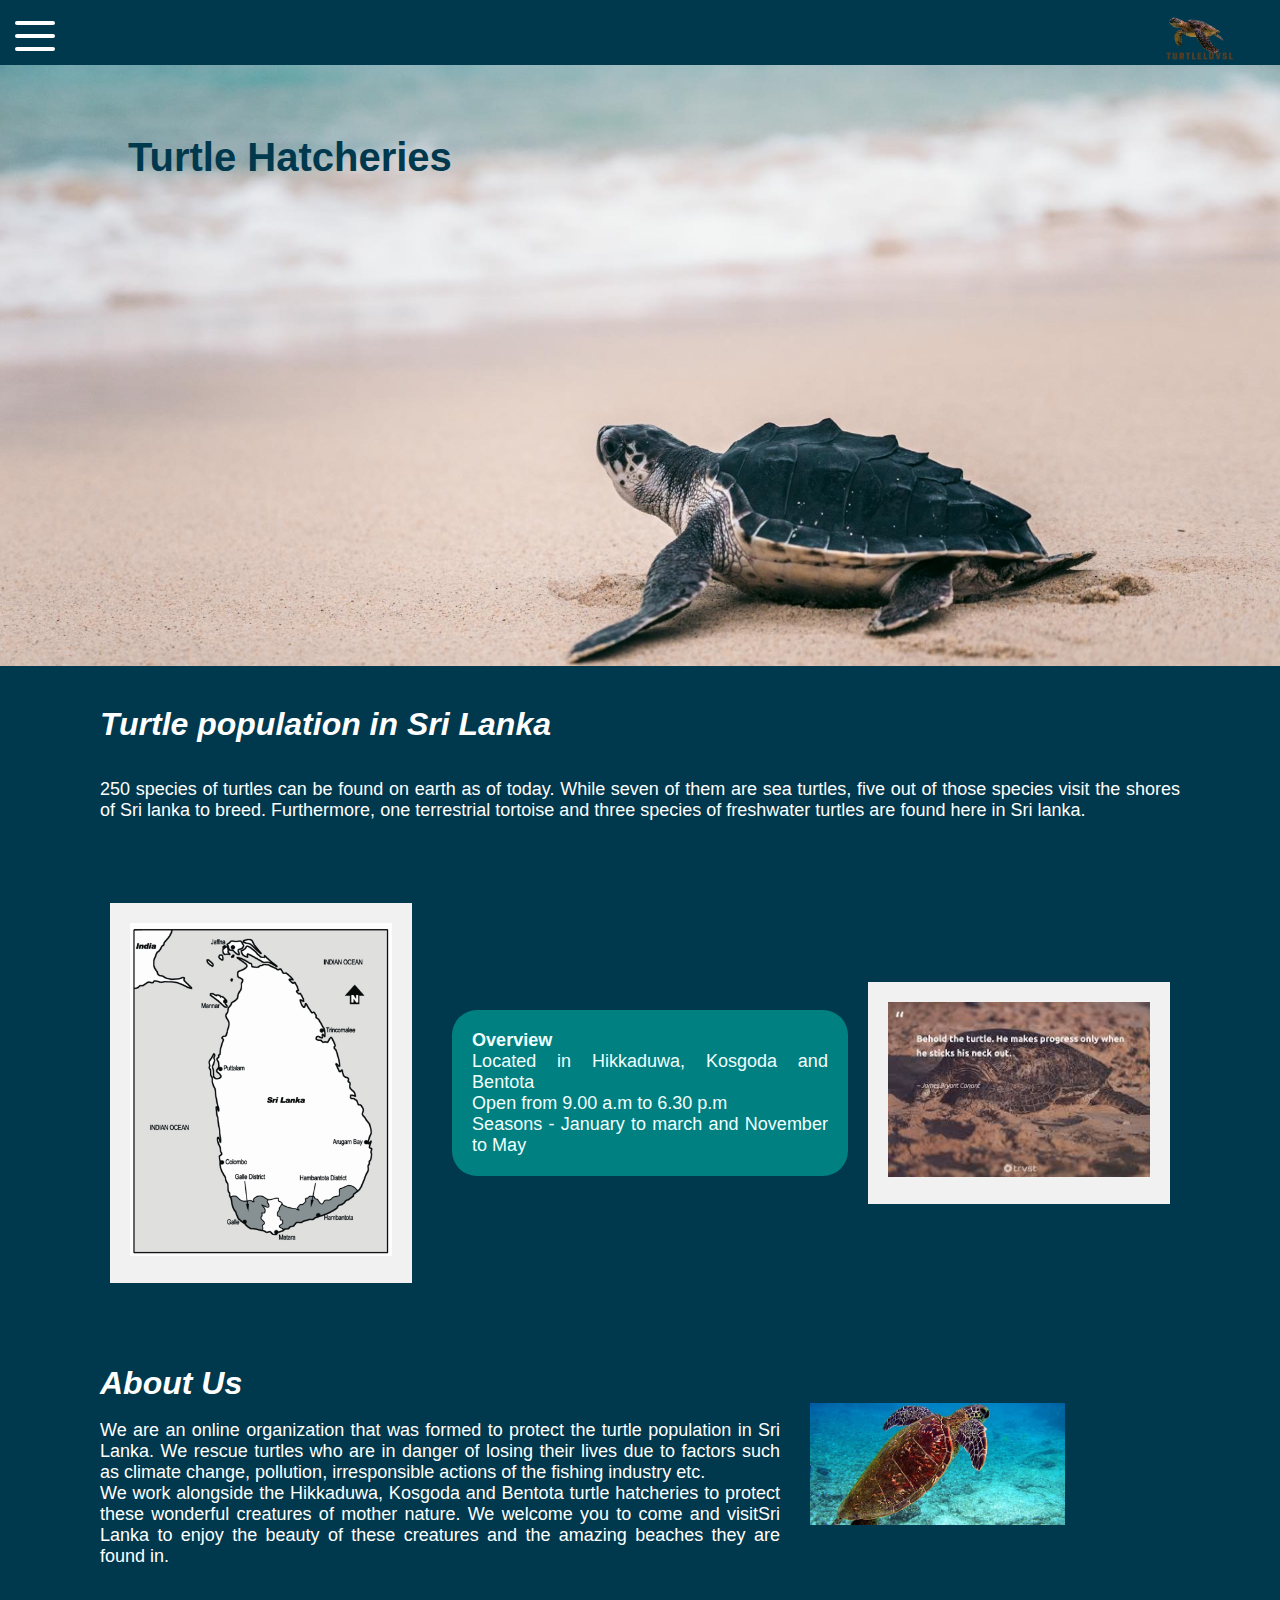
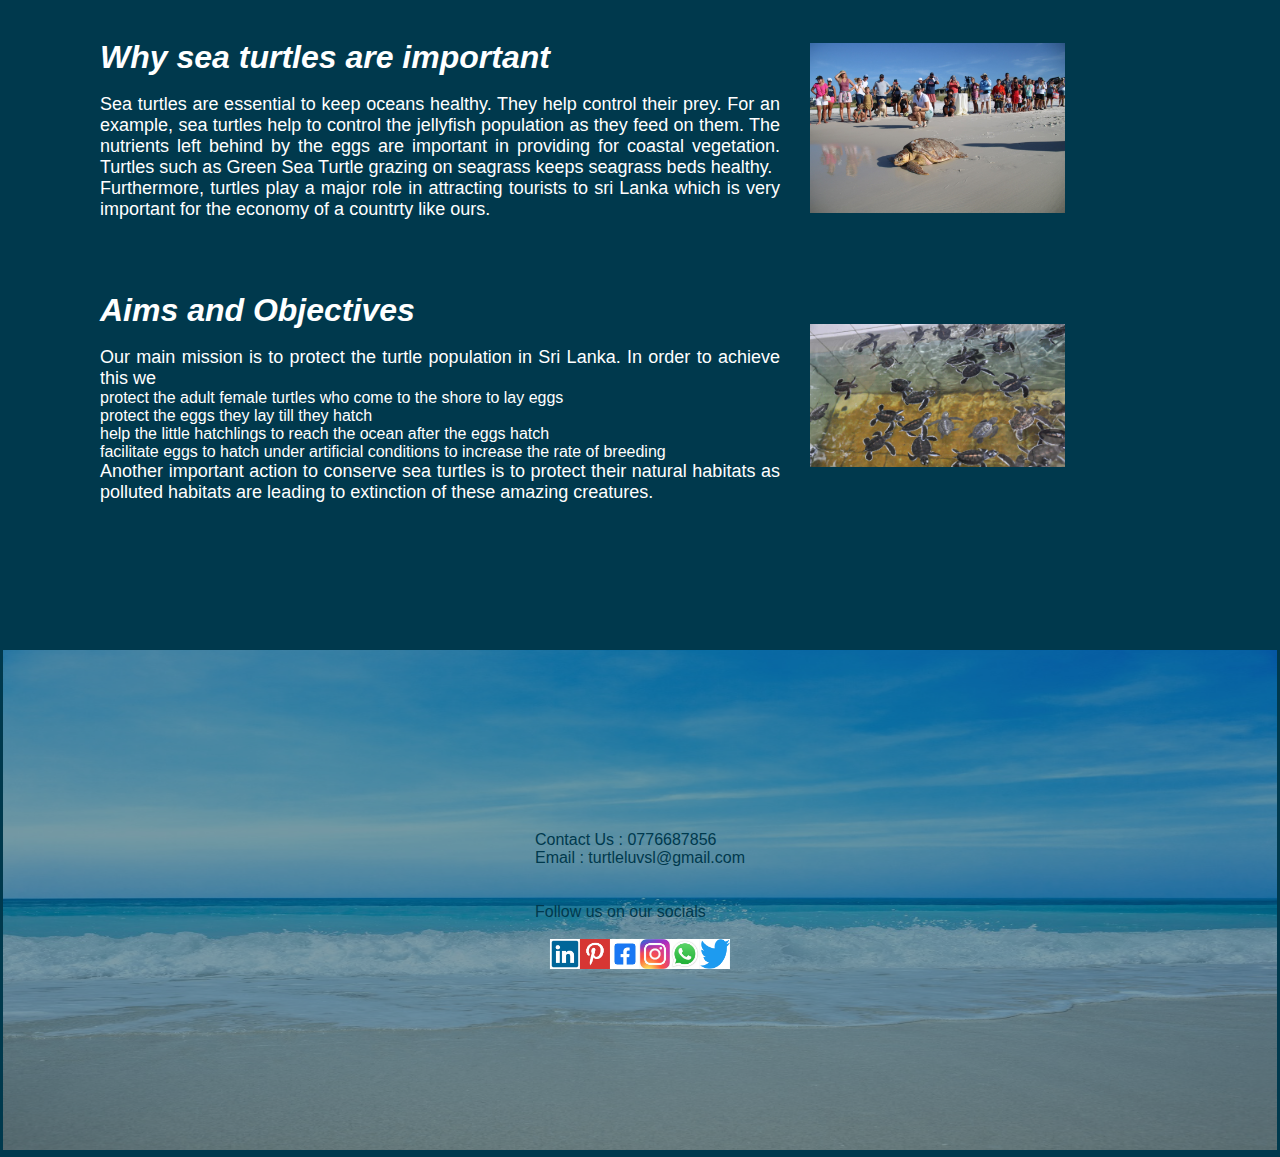
<file: index.html>
<!DOCTYPE html>
<html lang="en">

<head>
    <meta charset="UTF-8">
    <meta http-equiv="X-UA-Compatible" content="IE=edge">
    <meta name="viewport" content="width=device-width, initial-scale=1.0">
    <title>home page</title>
    <link rel="stylesheet" href="styles.css">
</head>

<body>
    <div class="container1">
        <input type="checkbox" id="toggle">
        <nav class="mainNav">
            <label class="navBar-toggle" for="toggle">
                <span class="bar"></span>
                <span class="bar"></span>
                <span class="bar"></span>
            </label>
            <ul>
                <a href="index.html">
                    <li class="active">Home</li>
                </a>
                <a href="turtle_categories.html">
                    <li>Categories of Turtles</li>
                </a>
                <a href="Threats.html">
                    <li>Threats</li>
                </a>
                <a href="Hikkaduwa.html">
                    <li>Hikkaduwa Turtle Hatchery</li>
                </a>
                <li>
                    <a href="#">Other Hatcheries</a>
                    <ul class="dropdown">
                        <a href="Kosgoda.html">
                            <li>Kosgoda</li>
                        </a>
                        <a href="Bentota.html">
                            <li>Bentota</li>
                        </a>
                    </ul>
                </li>
                <a href="Purchase_and_Donate.html">
                    <li>Purchase and Donate</li>
                </a>
 
            </ul>
            <img class="logo" src="images\turtleluvsl.png" alt="logo">
        </nav>
    </div>

    <img class="headerimg" src="images\homepage3.jpg">
    <!-- heading on header image-->
    <div class="centered">
        <h2 class="heading">Turtle Hatcheries</h2>
    </div>




    </header>
    <br>
    <br>
    <br>

    <div class="mainbody">
        <div class="intropara">
        <h1><i><b>Turtle population in Sri Lanka</b></i></h1>
        <br>
        <br>
        <p>
            250 species of turtles can be found on earth as of today. While seven of them are sea turtles, five out of
            those species visit the shores of Sri lanka to
            breed. Furthermore, one terrestrial tortoise and three species of freshwater turtles are found here in Sri
            lanka.
        </p>
    </div>
        <br>
        <br>
        <br>
        <br>
        <!--flex box intro-->
        <section>
            <div class="flex-container">

                <div>
                    <img class="gallery"
                        src="images\Map-of-Sri-Lanka-showing-in-shading-main-areas-in-which-turtle-hatcheries-associated.ppm">
                </div>
                <div id="overview">
                    <h4>Overview</h4>
                    <ul>
                        <li>Located in Hikkaduwa, Kosgoda and Bentota</li>
                        <li>Open from 9.00 a.m to 6.30 p.m</li>
                        <li>Seasons - January to march and November to May</li>
                    </ul>
                </div>
                <div>
                    <img class="gallery" src="images\quote.jpg">
                </div>
            </div>
        </section>
        <br>
        <br>
        <br>
        <br>

        <section>

            <div class="container2">
                <div class="text">
                    <i>
                        <h1>About Us</h1>
                    </i>
                    <br>
                    <p>
                        We are an online organization that was formed to protect the turtle population in Sri Lanka. We
                        rescue turtles who are in danger of losing their
                        lives due to factors such as climate change, pollution, irresponsible actions of the fishing
                        industry etc.
                    </p>
                    <p>
                        We work alongside the Hikkaduwa, Kosgoda and Bentota turtle hatcheries to protect these
                        wonderful creatures of mother nature. We welcome you to come
                        and visitSri Lanka to enjoy the beauty of these creatures and the amazing beaches they are found
                        in.
                    </p>
                </div>

                <div class="image">
                    <img class="gallery" src="images\homepage.jpg">
                </div>

            </div>


        </section>
        <br>
        <br>
        <br>
        <br>


        <section>

            <div class="container2">

                <div class="text">
                    <h1><i>Why sea turtles are important</i></h1>
                    <br>
                    <p>
                        Sea turtles are essential to keep oceans healthy. They help control their prey. For an example,
                        sea turtles help to control the jellyfish population
                        as they feed on them. The nutrients left behind by the eggs are important in providing for
                        coastal vegetation. Turtles such as Green Sea Turtle
                        grazing on seagrass keeps seagrass beds healthy.
                    </p>
                    <p>
                        Furthermore, turtles play a major role in attracting tourists to sri Lanka which is very
                        important for the economy of a countrty like ours.
                    </p>
                </div>

                <div class="image">
                    <img class="gallery" src="images\tourism_homepg.jpg">
                </div>
            </div>

        </section>
        <br>
        <br>
        <br>
        <br>


        <section>

            <div class="container2">
                <div class="text">
                    <h1><i>Aims and Objectives</i></h1>
                    <br>
                    <p>
                        Our main mission is to protect the turtle population in Sri Lanka. In order to achieve this we
                    <ol>
                        <li>protect the adult female turtles who come to
                            the shore to lay eggs</li>
                        <li>protect the eggs they lay till they hatch</li>
                        <li>help the little hatchlings to reach the ocean after the eggs hatch</li>
                        <li>facilitate eggs to hatch under artificial conditions to increase the rate of breeding</li>
                    </ol>
                    </p>
                    <p>
                        Another important action to conserve sea turtles is to protect their natural habitats as
                        polluted habitats are leading to extinction of these
                        amazing creatures.
                    </p>
                </div>
                <div class="image">
                    <img class="gallery" src="images\turtle_hatchery_homepg.jpg">
                </div>

            </div>
        </section>
        <br>
        <br>
        <br>
        <br>
        <br>
        <br>
        <br>
        <br>
    </div>





    <footer>

        <!--references - 
        AmazingLanka.com (2023) 
        SEE TURTLES, 5605 SOUTHEAST RURAL STREET, PORTLAND, OR, 97206, UNITED STATES800-215-0378 -->
        <div class="footer1">
            <img class="footerimg" src="images\ocean.jpg">
            <div class="centered2">
                Contact Us : 0776687856 <br>
                Email : turtleluvsl@gmail.com
                <br>
                <br>
                <br>
                Follow us on our socials
                <br>
                <br>
                <!--socials in the footer-->
                <div class="flex-container1">
                    <div>
                        <img class="socials" src="images\linkedin.png">
                    </div>
                    <div>
                        <img class="socials" src="images\pinterest.png">
                    </div>
                    <div>
                        <img class="socials" src="images\facebook.png">
                    </div>
                    <div>
                        <img class="socials" src="images\insta.jpg">
                    </div>
                    <div>
                        <img class="socials" src="images\whatsapp.jpg">
                    </div>
                    <div>
                        <img class="socials" src="images\twitter.png">
                    </div>
                </div>
            </div>
        </div>

    </footer>

</body>

</html>
</file>
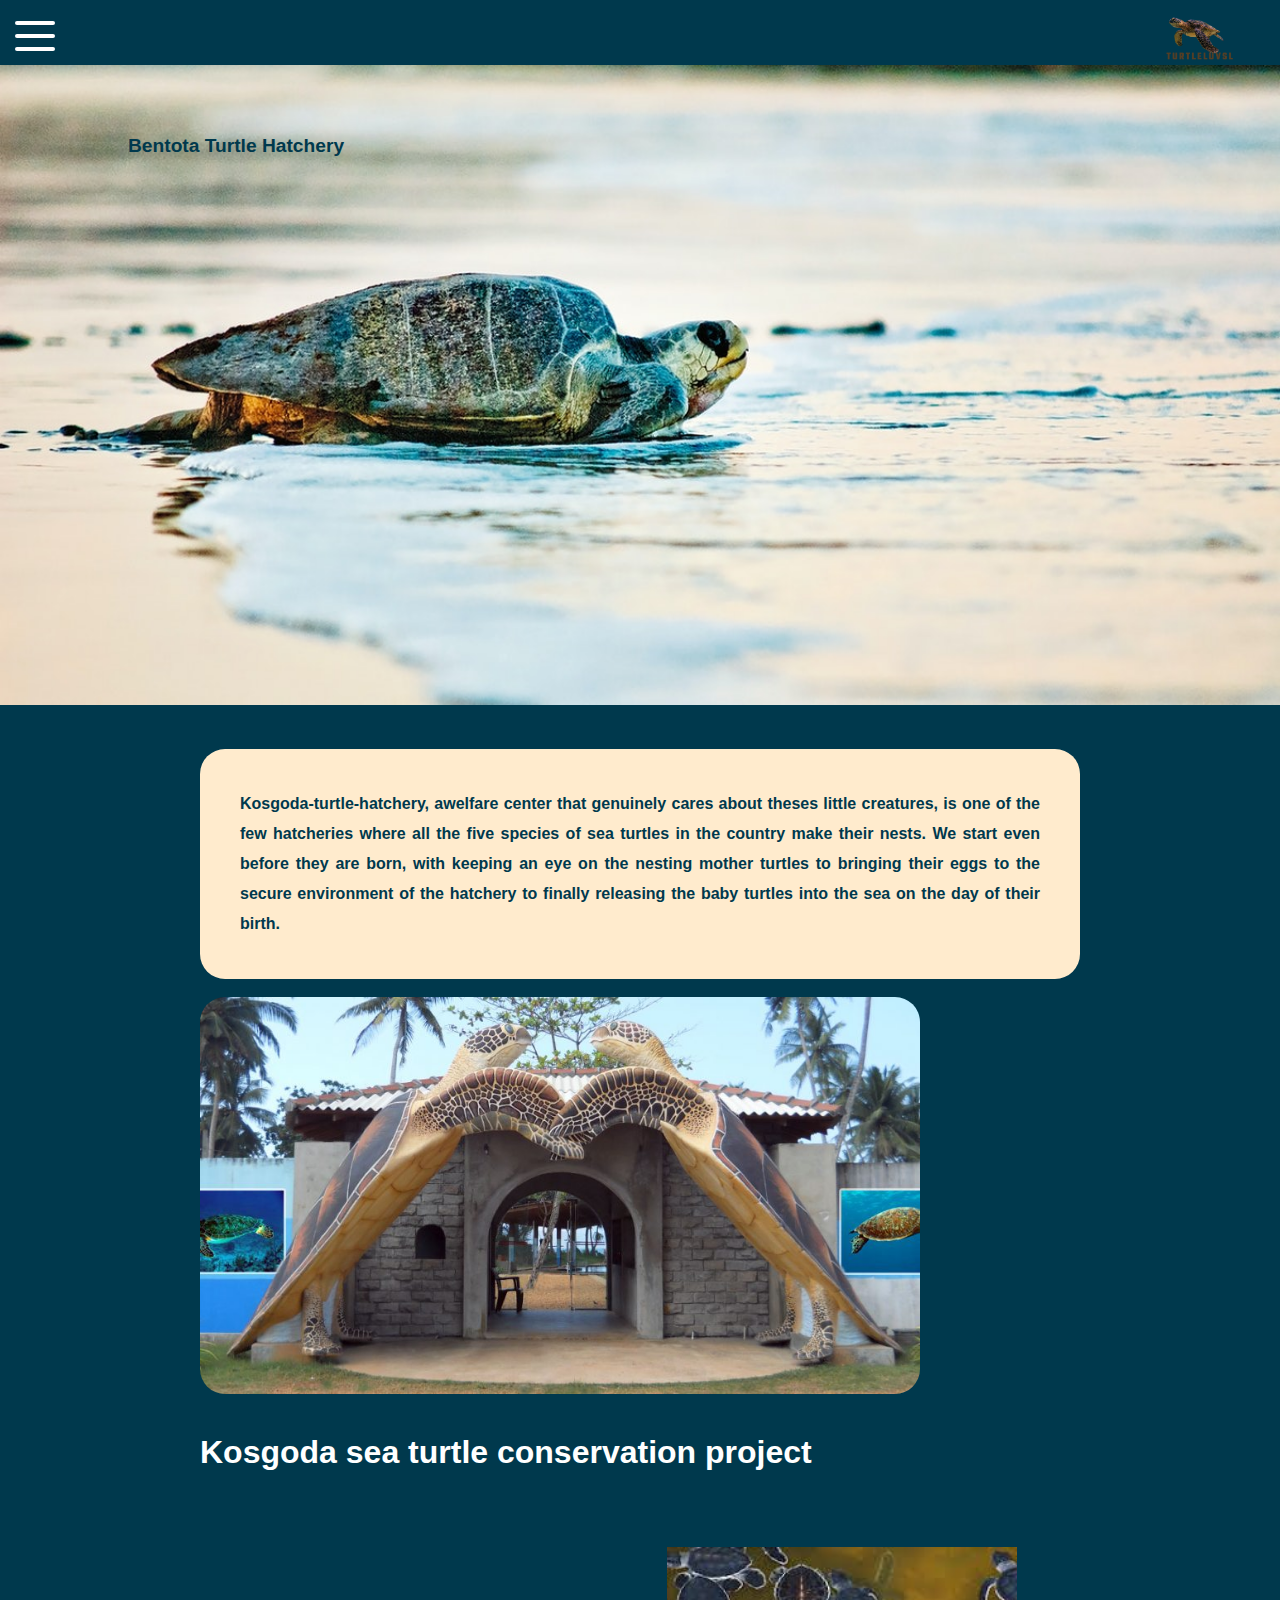
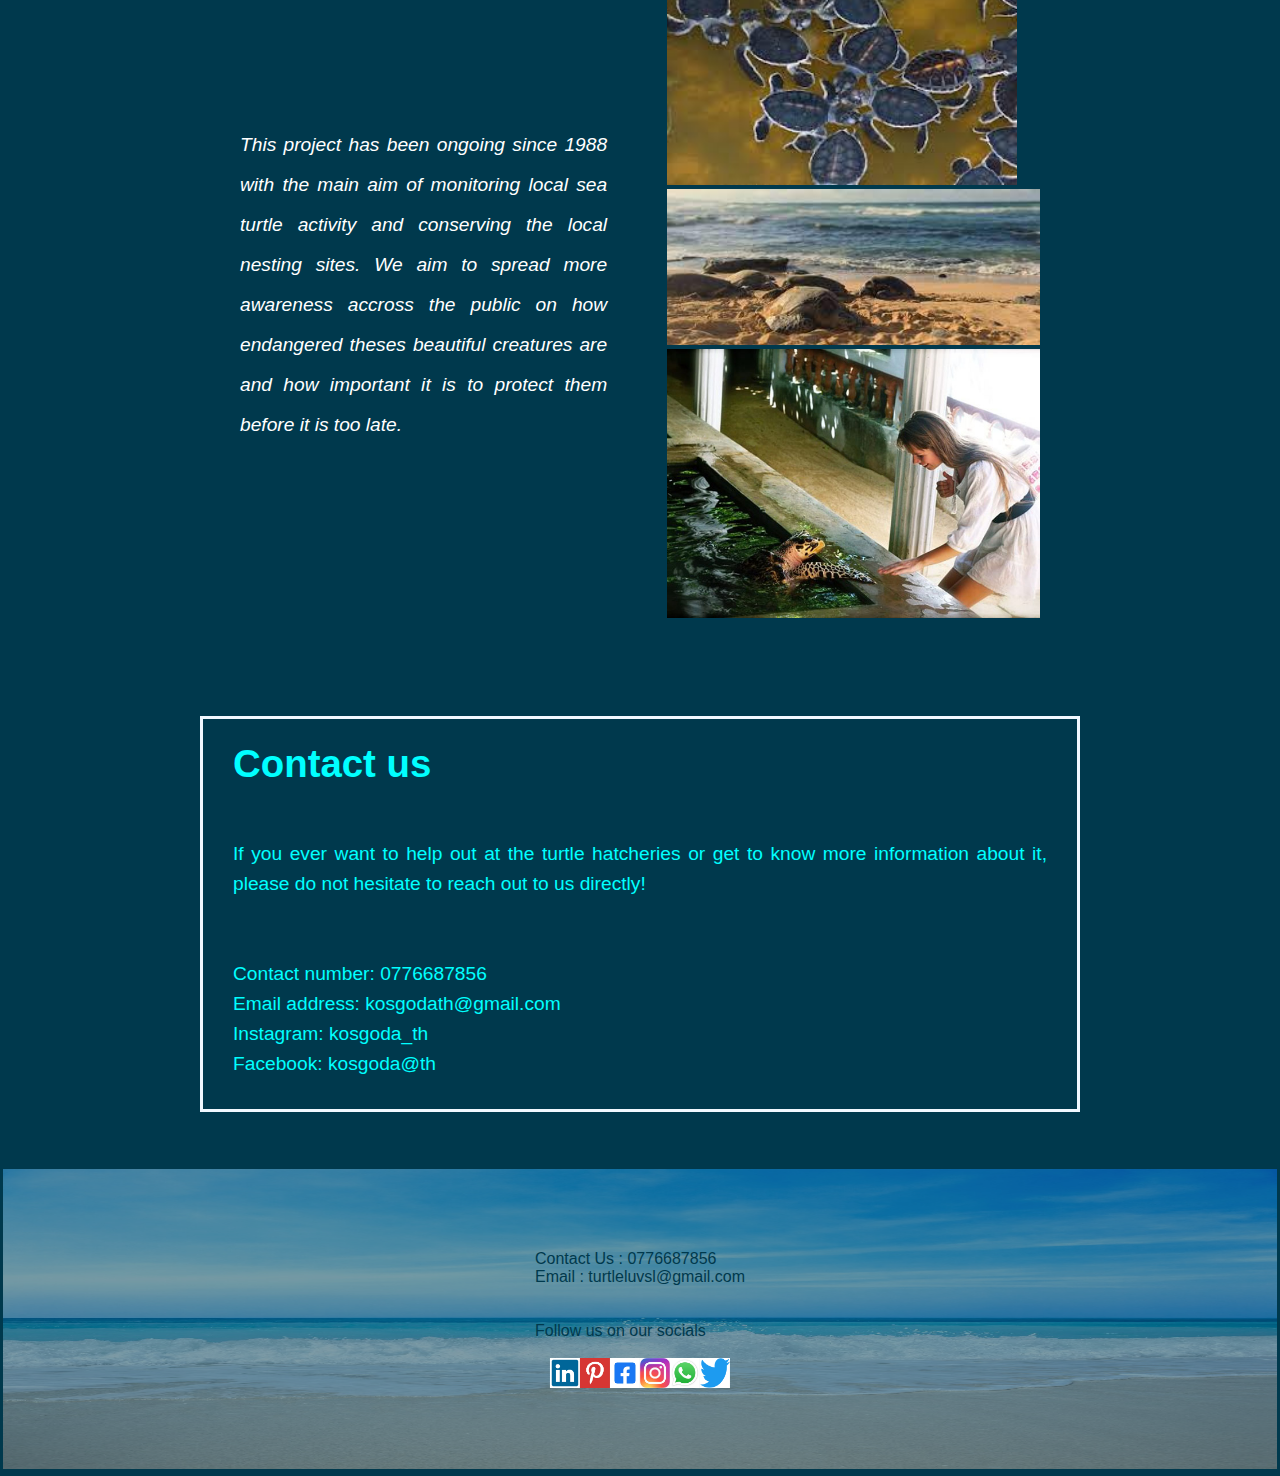
<file: Bentota.html>
<!DOCTYPE html>
<html lang="en">

<head>
    <meta charset="UTF-8">
    <meta http-equiv="X-UA-Compatible" content="IE=edge">
    <meta name="viewport" content="width=device-width, initial-scale=1.0">
    <link rel="stylesheet" href="styles3.css">
    <title>Bentota</title>
</head>

<body>
    <header>
        <div class="container1">

            <input type="checkbox" id="toggle">
            <nav class="mainNav">
                <label class="navBar-toggle" for="toggle">
                    <span class="bar"></span>
                    <span class="bar"></span>
                    <span class="bar"></span>
                </label>
                <ul>
                    <a href="index.html">
                        <li>Home</li>
                    </a>
                    <a href="turtle_categories.html">
                        <li>Categories of Turtles</li>
                    </a>
                    <a href="Threats.html">
                        <li>Threats</li>
                    </a>
                    <a href="Hikkaduwa.html">
                        <li>Hikkaduwa Turtle Hatchery</li>
                    </a>
                    <li class="active">
                        <a href="#">Other Hatcheries</a>
                        <ul class="dropdown">
                            <a href="Kosgoda.html">
                                <li>Kosgoda</li>
                            </a>
                            <a href="Bentota.html">
                                <li>Bentota</li>
                            </a>
                        </ul>
                    </li>
                    <a href="Purchase_and_Donate.html">
                        <li>Purchase and Donate</li>
                    </a>

                </ul>
                <img class="logo" src="images\turtleluvsl.png" alt="logo">
            </nav>

        </div>
        <img class="headerimg" src="images\bentota3.jpg">
        <!-- heading on header image-->
        <div class="centered">
            <h2 class="heading">Bentota Turtle Hatchery</h2>
        </div>


    </header>

    <div class="mainbody">
        <section>
            <article class="para">
                <p class="paracontent">
                    <b> Kosgoda-turtle-hatchery, awelfare center that genuinely cares about theses little creatures, is
                        one of the few hatcheries where all the five species
                        of sea turtles in the country make their nests. We start even before they are born, with keeping
                        an eye on the nesting mother turtles to bringing their eggs
                        to the secure environment of the hatchery to finally releasing the baby turtles into the sea on
                        the day of their birth.</b>
                </p>
            </article>
            <br>
            <img class="kosgodapic" src="images\kosgoda4.jpg">

        </section>
        <br>
        <br>
        <h1 class="kstcp">Kosgoda sea turtle conservation project</h1>
        <br>
        <br>

        <section>
            <div class="project">
                <div class="project1">

                    <p><i>
                            This project has been ongoing since 1988 with the main aim of monitoring local sea turtle
                            activity and conserving the local nesting sites.
                            We aim to spread more awareness accross the public on how endangered theses beautiful
                            creatures are and how important it is to protect them before
                            it is too late.
                        </i>
                    </p>
                </div>
                <div>
                    <div class="project2">
                        <img class="projectimg1" src="images\cons1.jpeg">
                    </div>
                    <div>
                        <img class="projectimg" src="images\con3.jpeg">
                    </div>
                    <div>
                        <img class="projectimg" src="images\cons2.jpg">
                    </div>
                </div>
            </div>
        </section>
        <br>
        <br>

        <br>

        <section class="contact">
            <h1><u>Contact us</u></h1>

            <br>
            <br>
            <p>If you ever want to help out at the turtle hatcheries or get to know more information about it, please do
                not hesitate to reach out to us directly!</p>
            <br>
            <br>
            Contact number: 0776687856<br>
            Email address: kosgodath@gmail.com<br>
            Instagram: kosgoda_th<br>
            Facebook: kosgoda@th
    </div>
    <br>
    <br>
    <br>

    <footer>
        <!--
            https://www.cinnamonhotels.com/cinnamonbeyberuwala/experiences/kosgoda-turtle-hatchery
            https://www.kosgodaseaturtle.org/index.php/about/
        -->

        <div class="footer1">
            <img class="footerimg" src="images\ocean.jpg">
            <div class="centered2">
                Contact Us : 0776687856 <br>
                Email : turtleluvsl@gmail.com
                <br>
                <br>
                <br>
                Follow us on our socials
                <br>
                <br>
                <div class="flex-container1">
                    <div>
                        <img class="socials" src="images\linkedin.png">
                    </div>
                    <div>
                        <img class="socials" src="images\pinterest.png">
                    </div>
                    <div>
                        <img class="socials" src="images\facebook.png">
                    </div>
                    <div>
                        <img class="socials" src="images\insta.jpg">
                    </div>
                    <div>
                        <img class="socials" src="images\whatsapp.jpg">
                    </div>
                    <div>
                        <img class="socials" src="images\twitter.png">
                    </div>
                </div>
            </div>
        </div>



    </footer>
</body>

</html>
</file>
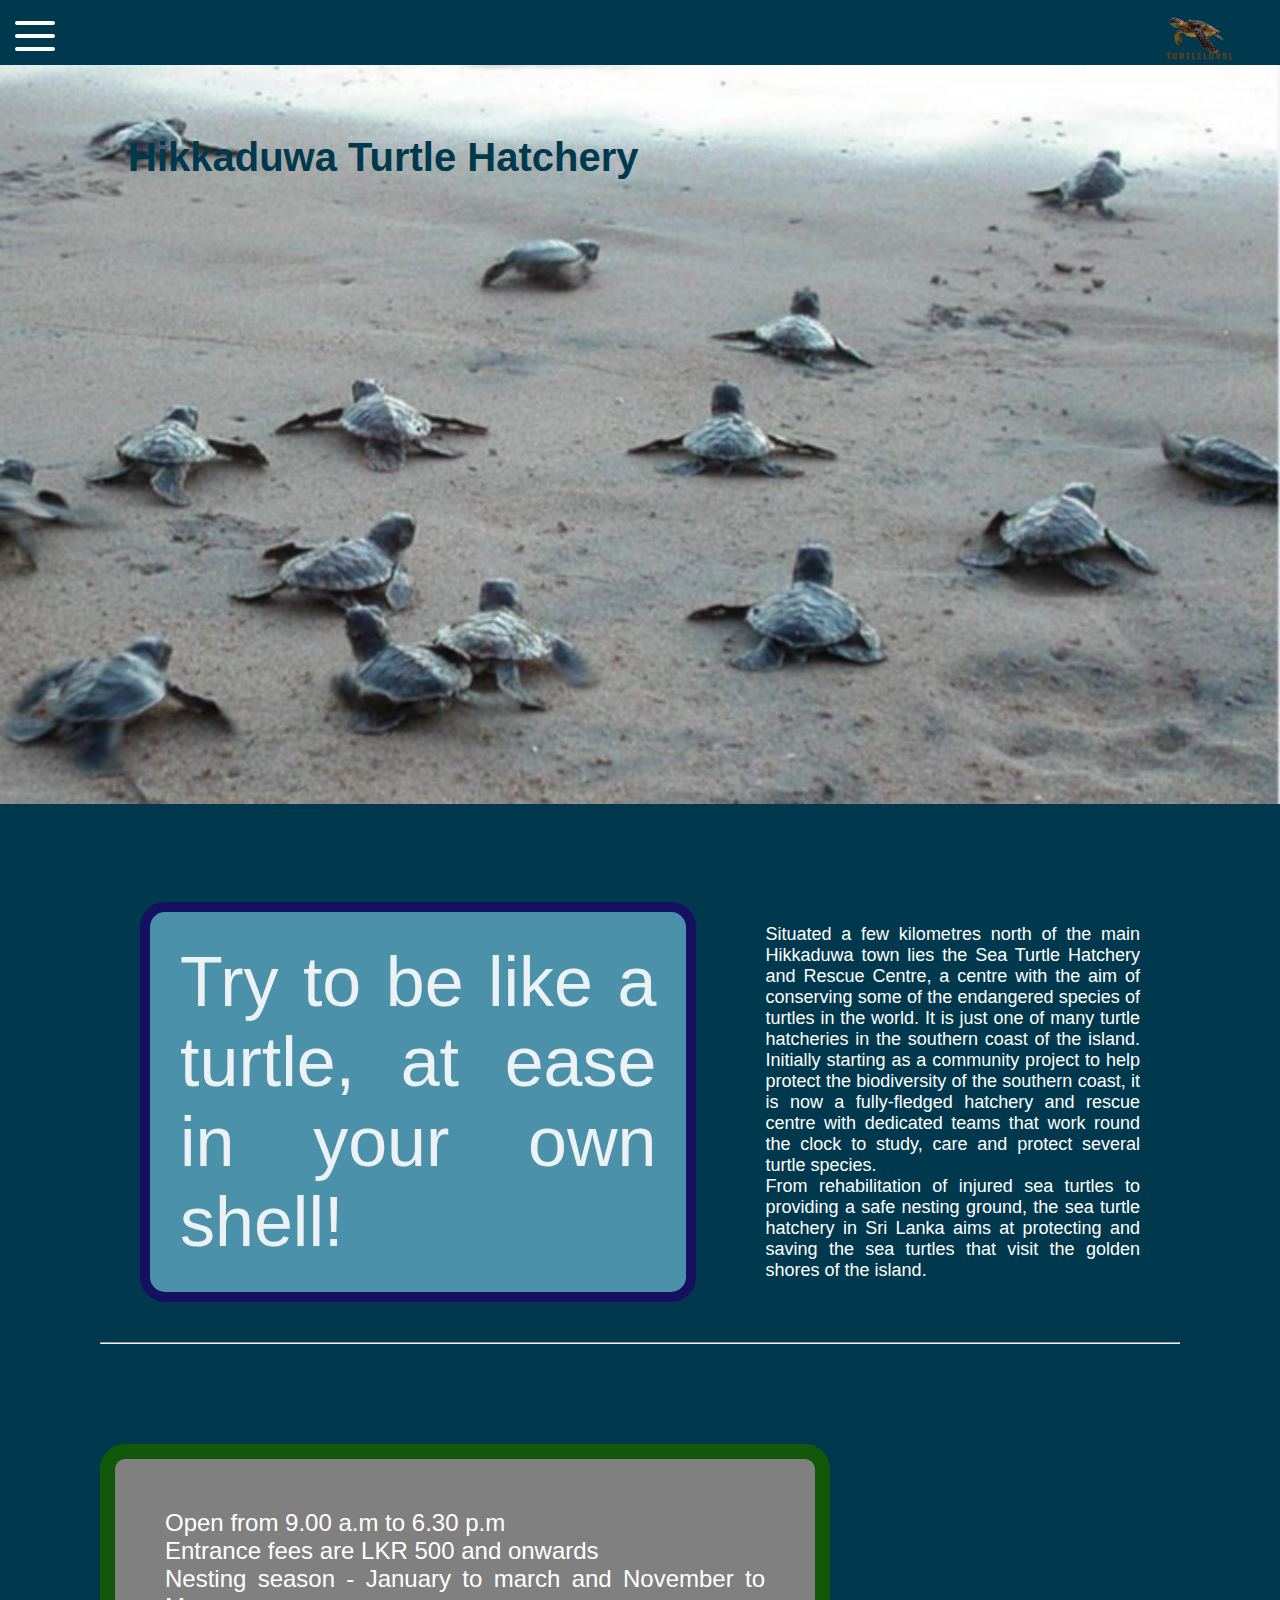
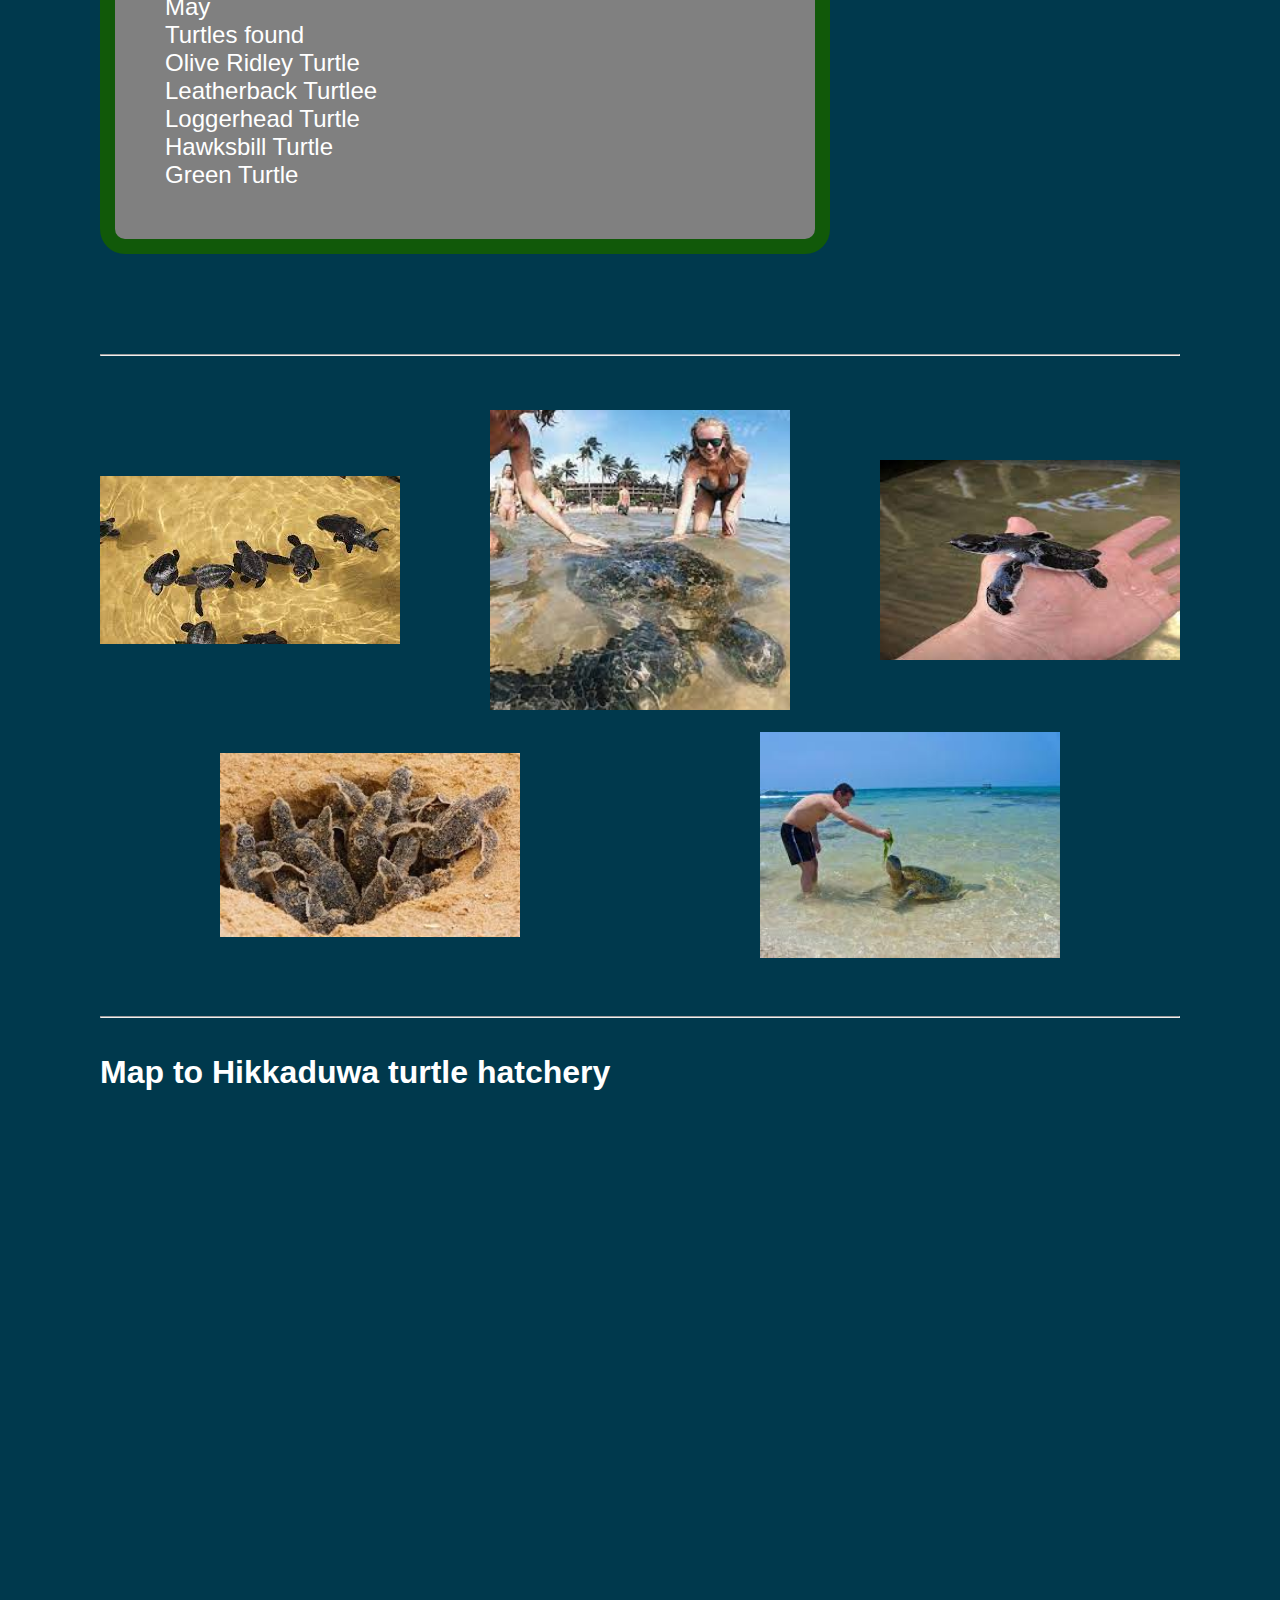
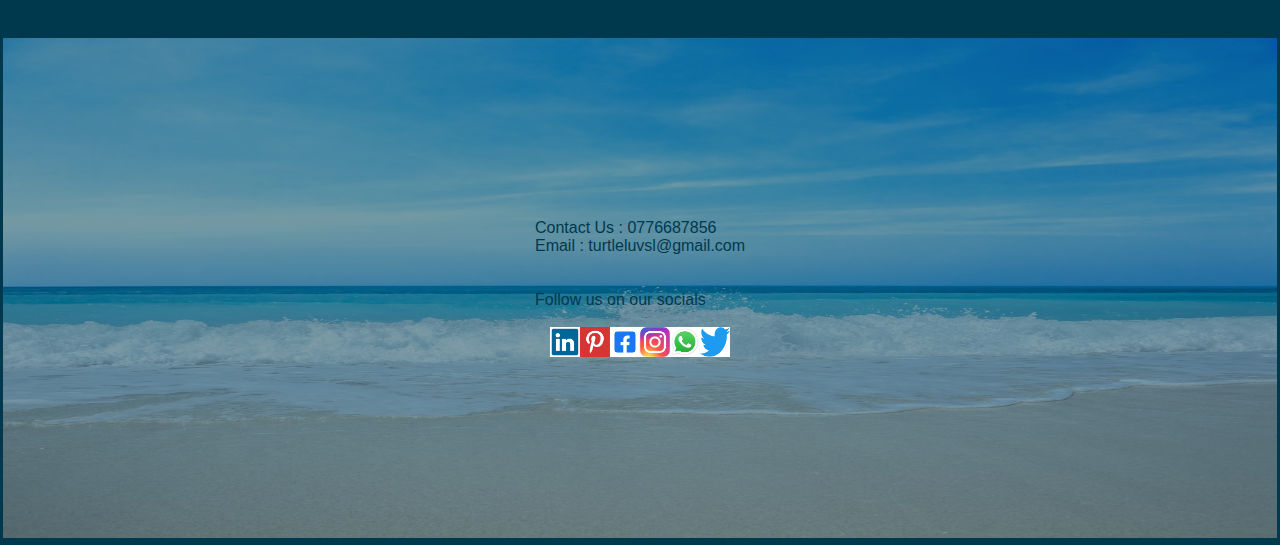
<file: Hikkaduwa.html>
<!DOCTYPE html>
<html lang="en">
<head>
    <meta charset="UTF-8">
    <meta http-equiv="X-UA-Compatible" content="IE=edge">
    <meta name="viewport" content="width=device-width, initial-scale=1.0">
    <link rel="stylesheet" href="styles.css">
    <title>Hikkaduwa Hatchery</title>
</head>
<body>
    <header>
        <div class="container1">
            <input type="checkbox" id="toggle">
            <nav class="mainNav">
                <label class="navBar-toggle" for="toggle">
                    <span class="bar"></span>
                    <span class="bar"></span>
                    <span class="bar"></span>
                </label>
                <ul>
                    <a href="index.html">
                        <li >Home</li>
                    </a>
                    <a href="turtle_categories.html">
                        <li>Categories of Turtles</li>
                    </a>
                    <a href="Threats.html">
                        <li>Threats</li>
                    </a>
                    <a href="Hikkaduwa.html">
                        <li class="active">Hikkaduwa Turtle Hatchery</li>
                    </a>
                    <li>
                        <a href="#">Other Hatcheries</a>
                        <ul class="dropdown">
                            <a href="Kosgoda.html">
                                <li>Kosgoda</li>
                            </a>
                            <a href="Bentota.html">
                                <li>Bentota</li>
                            </a>
                        </ul>
                    </li>
                    <a href="Purchase_and_Donate.html">
                        <li>Purchase and Donate</li>
                    </a>
     
                </ul>
                <img class="logo" src="images\turtleluvsl.png" alt="logo">
            </nav>
            </div>
            <img class="headerimg" src="images\hikkaduwa th.jpg">
    <!-- heading on header image-->
    <div class="centered">
        <h2 class="heading">Hikkaduwa Turtle Hatchery</h2>
           
        </div>
        
          
    </header>
    <br>
    <br>
    <br>
    <div class="mainbody">

    <section >
        <div class="hikkaduwa-container">
            
            <div >
             <p class="quote"> Try to be like a turtle, at ease in your own shell!</p>   
            </div>
            <div class="para">
                <p class="intropara">Situated a few kilometres north of the main Hikkaduwa town lies the Sea Turtle Hatchery and Rescue Centre, a centre with the aim of conserving
                    some of the endangered species of turtles in the world. It is just one of many turtle hatcheries in the southern coast of the island. Initially 
                    starting as a community project to help protect the biodiversity of the southern coast, it is now a fully-fledged hatchery and rescue centre with
                     dedicated teams that work round the clock to study, care and protect several turtle species.</p> 
                     <p class="intropara">From rehabilitation of injured sea turtles to providing a safe nesting ground, the sea turtle hatchery in Sri Lanka aims at protecting and
                         saving the sea turtles that visit the golden shores of the island.</p>
            </div>
            </div>
    </section>
   <hr>
   
   
    <div class="box">
        <ul>
            <li>Open from 9.00 a.m to 6.30 p.m</li>
            <li>Entrance fees are LKR 500 and onwards</li>
            <li>Nesting season - January to march and November to May</li>
            <li>Turtles found</li>
            <ol>
                <li>Olive Ridley Turtle</li>
                <li>Leatherback Turtlee</li>
                <li>Loggerhead Turtle</li>
                <li>Hawksbill Turtle</li>
                <li>Green Turtle</li>
            </ol>
        </ul>
    </div>

<hr>
<br>
<br>
<br>

<section >
    <div class="flex-container2">
        
        <div>
            <img class="gallery" src="images\h1.jpeg">
        </div>
       
        <div>
            <img class="gallery" src="images\h2.jpeg">
        </div>

        <div>
            <img class="gallery" src="images\h3.jpeg">
        </div>
    </div>

        <br>
       

      <div class="flex-container3">
        <div>
            <img class="gallery" src="images\h4.jpeg">
        </div>

        <div>
            <img class="gallery" src="images\h5.jpeg">
        </div>

       
      </div>
      
</section>
   <br>
   <br>
   <br>
   <hr>
   <br>
   <br>
   <h1 class="mapcaption">Map to Hikkaduwa turtle hatchery</h1>
   <br>
   <br>
   <!--google location pin to hikkaduwa turtle hatchery-->
   <iframe src="https://www.google.com/maps/embed?pb=!1m18!1m12!1m3!1d3966.751617814289!2d80.09045139999999!3d6.164009300000001!2m3!1f0!2f0!3f0!3m2!1i1024!2i768!4f13.1!3m3!1m2!1s0x3ae182a9ecb0c635%3A0xbd3561821dfbe76b!2sSea%20Turtle%20Hatchery%20%26%20Rescue%20Center!5e0!3m2!1sen!2slk!4v1685238738301!5m2!1sen!2slk" width="600" height="450" style="border:0;" allowfullscreen="" loading="lazy" referrerpolicy="no-referrer-when-downgrade"></iframe>
<br>
<br>
</div>
    
    <br>
    <br>


    <footer>
              <div class="footer1">
                <img class="footerimg" src="images\ocean.jpg">
                <div class="centered2"> 
            Contact Us : 0776687856 <br>
            Email : turtleluvsl@gmail.com
            <br>
            <br>
            <br>
            Follow us on our socials
            <br>
            <br>
            <div class="flex-container1">
                <div>
                    <img class="socials" src= "images\linkedin.png">
                </div>
                <div>
                    <img class="socials" src="images\pinterest.png">
                </div>
                <div>
                    <img class="socials" src="images\facebook.png">
                </div>
                <div>
                    <img class="socials" src= "images\insta.jpg">
                </div>
                <div>
                    <img class="socials" src= "images\whatsapp.jpg">
                </div>
                <div>
                    <img class="socials" src= "images\twitter.png">
                </div>
            </div>
        </div>
    </div>
    
    
    
       </footer>
        
    </body>
    </html>
    
</body>
</html>
</file>
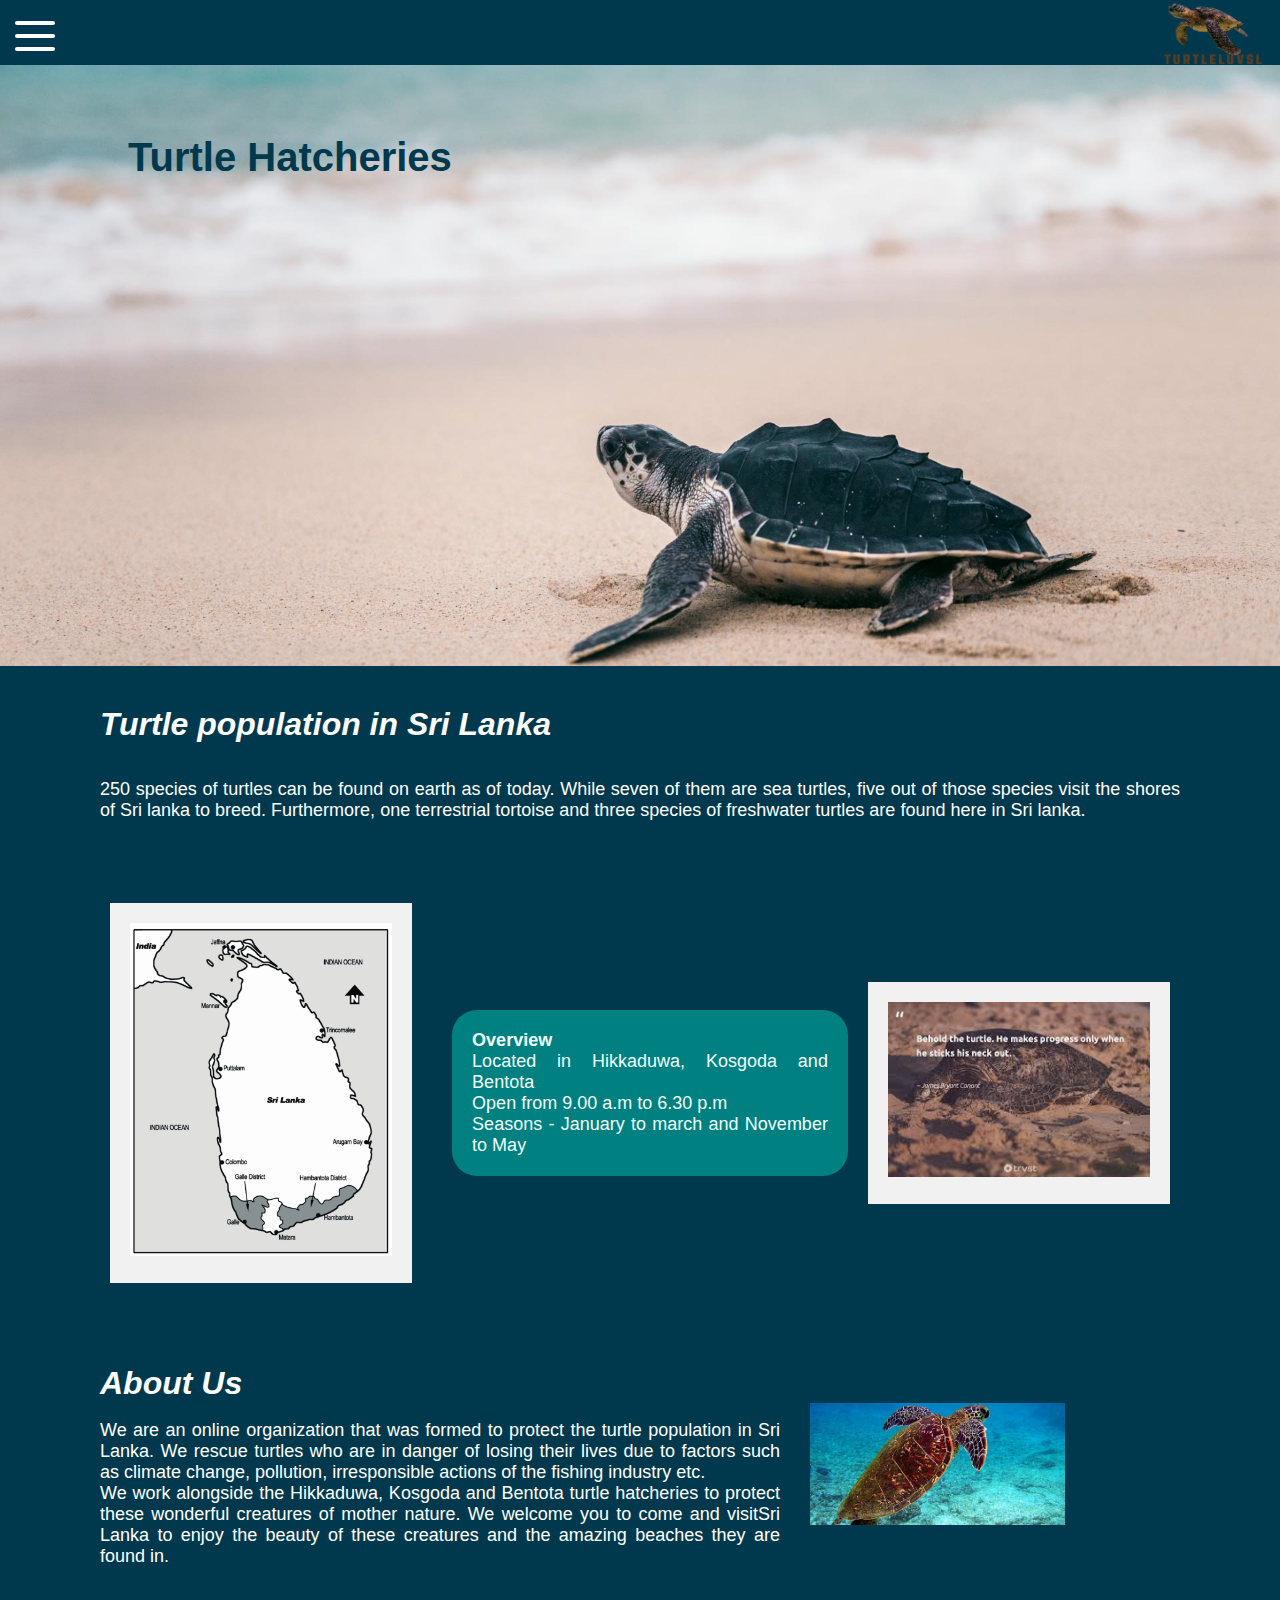
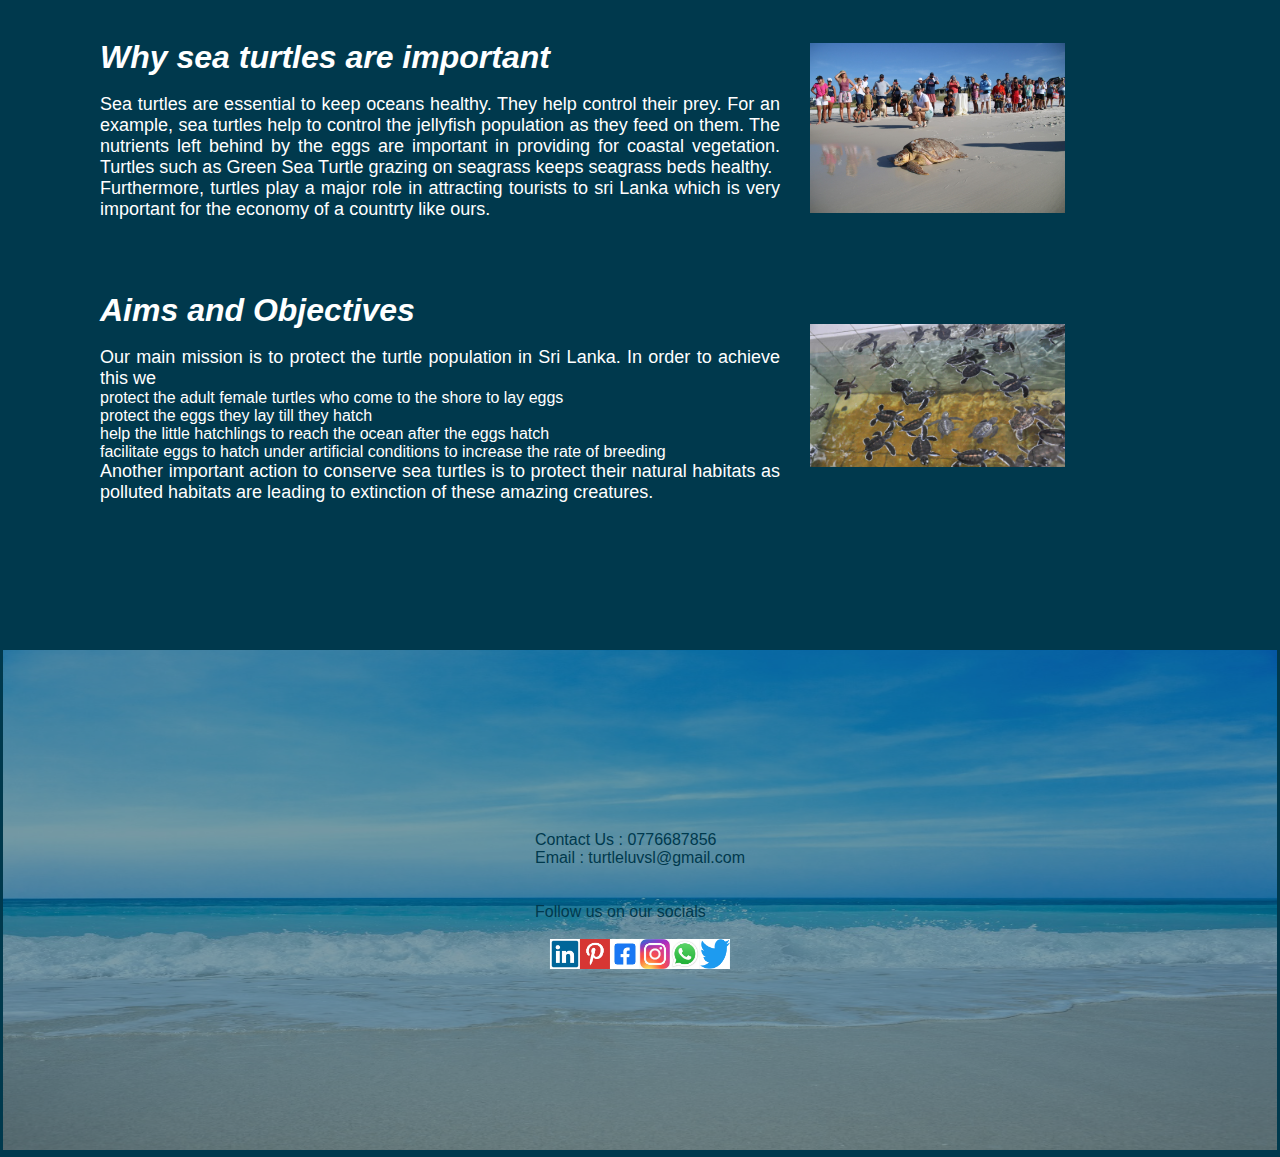
<file: home page.html>
<!DOCTYPE html>
<html lang="en">

<head>
    <meta charset="UTF-8">
    <meta http-equiv="X-UA-Compatible" content="IE=edge">
    <meta name="viewport" content="width=device-width, initial-scale=1.0">
    <title>home page</title>
    <link rel="stylesheet" href="styles.css">
</head>

<body>
    <div class="container1">
        <input type="checkbox" id="toggle">
        <nav class="mainNav">
            <label class="navBar-toggle" for="toggle">
                <span class="bar"></span>
                <span class="bar"></span>
                <span class="bar"></span>
            </label>
            <ul>
                <a href="index.html">
                    <li class="active">Home</li>
                </a>
                <a href="turtle_categories.html">
                    <li>Categories of Turtles</li>
                </a>
                <a href="Threats.html">
                    <li>Threats</li>
                </a>
                <a href="Hikkaduwa.html">
                    <li>Hikkaduwa Turtle Hatchery</li>
                </a>
                <li>
                    <a href="#">Other Hatcheries</a>
                    <ul class="dropdown">
                        <a href="Kosgoda.html">
                            <li>Kosgoda</li>
                        </a>
                        <a href="Bentota.html">
                            <li>Bentota</li>
                        </a>
                    </ul>
                </li>
                <a href="Purchase_and_Donate.html">
                    <li>Purchase and Donate</li>
                </a>
 
            </ul>
            <img src="images\turtleluvsl.png" alt="logo">
        </nav>
    </div>

    <img class="headerimg" src="images\homepage3.jpg">
    <!-- heading on header image-->
    <div class="centered">
        <h2 class="heading">Turtle Hatcheries</h2>
    </div>




    </header>
    <br>
    <br>
    <br>

    <div class="mainbody">

        <h1><i><b>Turtle population in Sri Lanka</b></i></h1>
        <br>
        <br>
        <p>
            250 species of turtles can be found on earth as of today. While seven of them are sea turtles, five out of
            those species visit the shores of Sri lanka to
            breed. Furthermore, one terrestrial tortoise and three species of freshwater turtles are found here in Sri
            lanka.
        </p>

        <br>
        <br>
        <br>
        <br>
        <!--flex box intro-->
        <section>
            <div class="flex-container">

                <div>
                    <img class="gallery"
                        src="images\Map-of-Sri-Lanka-showing-in-shading-main-areas-in-which-turtle-hatcheries-associated.ppm">
                </div>
                <div id="overview">
                    <h4>Overview</h4>
                    <ul>
                        <li>Located in Hikkaduwa, Kosgoda and Bentota</li>
                        <li>Open from 9.00 a.m to 6.30 p.m</li>
                        <li>Seasons - January to march and November to May</li>
                    </ul>
                </div>
                <div>
                    <img class="gallery" src="images\quote.jpg">
                </div>
            </div>
        </section>
        <br>
        <br>
        <br>
        <br>

        <section>

            <div class="container2">
                <div class="text">
                    <i>
                        <h1>About Us</h1>
                    </i>
                    <br>
                    <p>
                        We are an online organization that was formed to protect the turtle population in Sri Lanka. We
                        rescue turtles who are in danger of losing their
                        lives due to factors such as climate change, pollution, irresponsible actions of the fishing
                        industry etc.
                    </p>
                    <p>
                        We work alongside the Hikkaduwa, Kosgoda and Bentota turtle hatcheries to protect these
                        wonderful creatures of mother nature. We welcome you to come
                        and visitSri Lanka to enjoy the beauty of these creatures and the amazing beaches they are found
                        in.
                    </p>
                </div>

                <div class="image">
                    <img class="gallery" src="images\homepage.jpg">
                </div>

            </div>


        </section>
        <br>
        <br>
        <br>
        <br>


        <section>

            <div class="container2">

                <div class="text">
                    <h1><i>Why sea turtles are important</i></h1>
                    <br>
                    <p>
                        Sea turtles are essential to keep oceans healthy. They help control their prey. For an example,
                        sea turtles help to control the jellyfish population
                        as they feed on them. The nutrients left behind by the eggs are important in providing for
                        coastal vegetation. Turtles such as Green Sea Turtle
                        grazing on seagrass keeps seagrass beds healthy.
                    </p>
                    <p>
                        Furthermore, turtles play a major role in attracting tourists to sri Lanka which is very
                        important for the economy of a countrty like ours.
                    </p>
                </div>

                <div class="image">
                    <img class="gallery" src="images\tourism_homepg.jpg">
                </div>
            </div>

        </section>
        <br>
        <br>
        <br>
        <br>


        <section>

            <div class="container2">
                <div class="text">
                    <h1><i>Aims and Objectives</i></h1>
                    <br>
                    <p>
                        Our main mission is to protect the turtle population in Sri Lanka. In order to achieve this we
                    <ol>
                        <li>protect the adult female turtles who come to
                            the shore to lay eggs</li>
                        <li>protect the eggs they lay till they hatch</li>
                        <li>help the little hatchlings to reach the ocean after the eggs hatch</li>
                        <li>facilitate eggs to hatch under artificial conditions to increase the rate of breeding</li>
                    </ol>
                    </p>
                    <p>
                        Another important action to conserve sea turtles is to protect their natural habitats as
                        polluted habitats are leading to extinction of these
                        amazing creatures.
                    </p>
                </div>
                <div class="image">
                    <img class="gallery" src="images\turtle_hatchery_homepg.jpg">
                </div>

            </div>
        </section>
        <br>
        <br>
        <br>
        <br>
        <br>
        <br>
        <br>
        <br>
    </div>





    <footer>

        <!--references - 
        AmazingLanka.com (2023) 
        SEE TURTLES, 5605 SOUTHEAST RURAL STREET, PORTLAND, OR, 97206, UNITED STATES800-215-0378 -->
        <div class="footer1">
            <img class="footerimg" src="images\ocean.jpg">
            <div class="centered2">
                Contact Us : 0776687856 <br>
                Email : turtleluvsl@gmail.com
                <br>
                <br>
                <br>
                Follow us on our socials
                <br>
                <br>
                <!--socials in the footer-->
                <div class="flex-container1">
                    <div>
                        <img class="socials" src="images\linkedin.png">
                    </div>
                    <div>
                        <img class="socials" src="images\pinterest.png">
                    </div>
                    <div>
                        <img class="socials" src="images\facebook.png">
                    </div>
                    <div>
                        <img class="socials" src="images\insta.jpg">
                    </div>
                    <div>
                        <img class="socials" src="images\whatsapp.jpg">
                    </div>
                    <div>
                        <img class="socials" src="images\twitter.png">
                    </div>
                </div>
            </div>
        </div>

    </footer>
    
    <!--

    -->

</body>

</html>
</file>
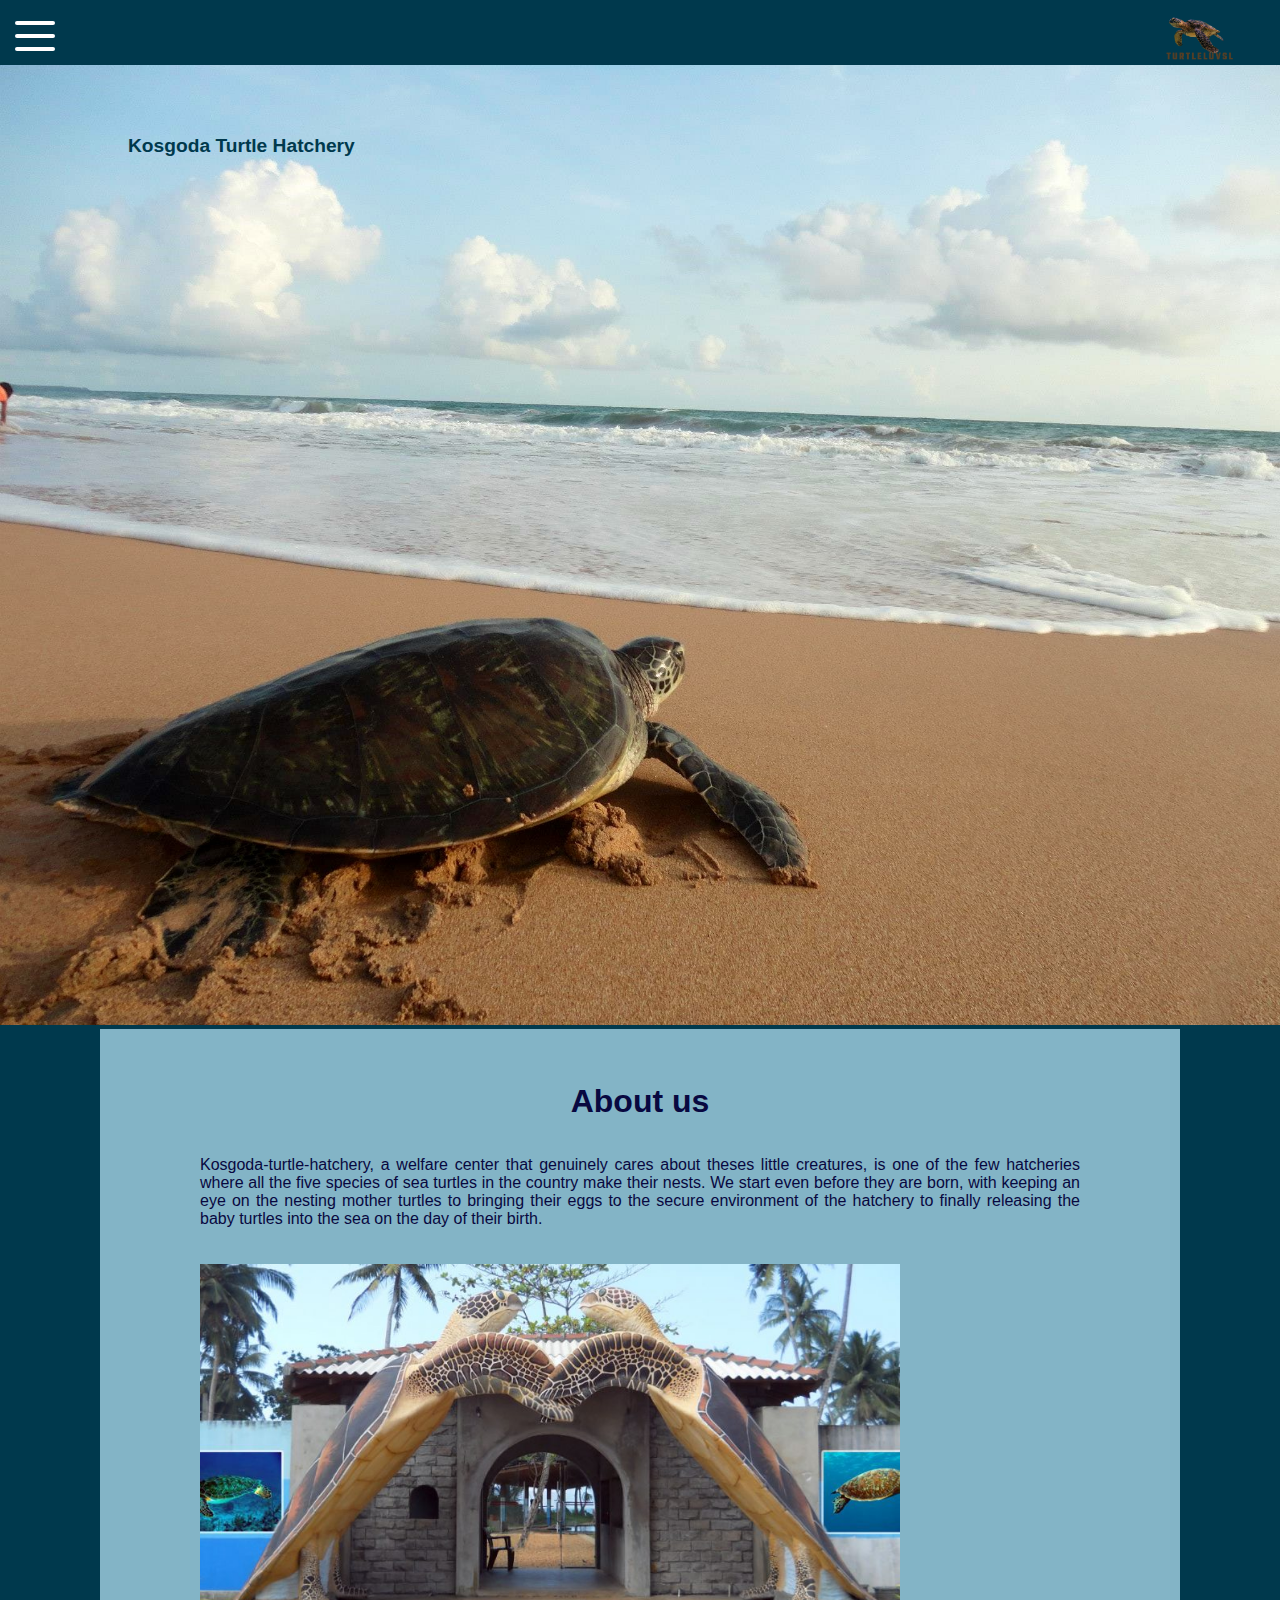
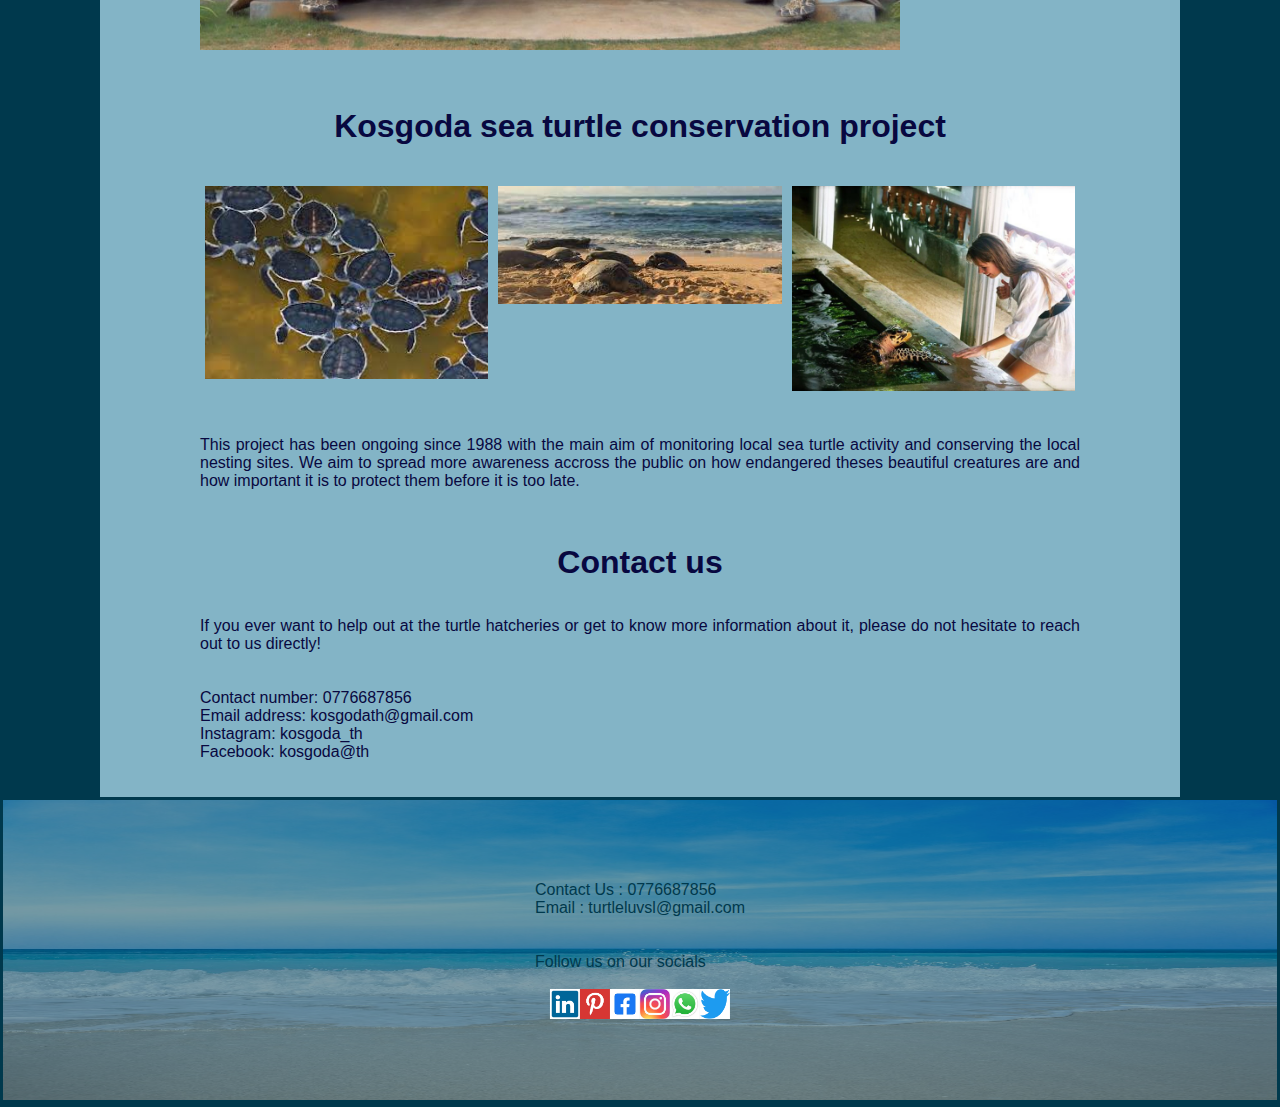
<file: Kosgoda.html>
<!DOCTYPE html>
<html lang="en">

<head>
    <meta charset="UTF-8">
    <meta http-equiv="X-UA-Compatible" content="IE=edge">
    <meta name="viewport" content="width=device-width, initial-scale=1.0">
    <link rel="stylesheet" href="styles2.css">
    <title>Kosgoda</title>
</head>

<body>
    <header>


        <div class="container1">
            <input type="checkbox" id="toggle">
            <nav class="mainNav">
                <label class="navBar-toggle" for="toggle">
                    <span class="bar"></span>
                    <span class="bar"></span>
                    <span class="bar"></span>
                </label>
                <ul>
                    <a href="index.html">
                        <li >Home</li>
                    </a>
                    <a href="turtle_categories.html">
                        <li>Categories of Turtles</li>
                    </a>
                    <a href="Threats.html">
                        <li>Threats</li>
                    </a>
                    <a href="Hikkaduwa.html">
                        <li>Hikkaduwa Turtle Hatchery</li>
                    </a>
                    <li class="active">
                        <a  href="#">Other Hatcheries</a>
                        <ul class="dropdown">
                            <a href="Kosgoda.html">
                                <li >Kosgoda</li>
                            </a>
                            <a href="Bentota.html">
                                <li>Bentota</li>
                            </a>
                        </ul>
                    </li>
                    <a href="Purchase_and_Donate.html">
                        <li>Purchase and Donate</li>
                    </a>

                </ul>
                <img class="logo" src="images\turtleluvsl.png" alt="logo">
            </nav>

        </div>

        <img class="headerimg" src="images\kosgoda5.jpg">
        <!-- heading on header image-->
        <div class="centered">
            <h2 class="heading">Kosgoda Turtle Hatchery</h2>
        </div>


    </header>

    <div class="box">
        <br>
        <br>
        <br>
        <div class="mainbody">

            <section>

                <h1>About us</h1>
                <br>
                <br>
                <p>
                    Kosgoda-turtle-hatchery, a welfare center that genuinely cares about theses little creatures, is one
                    of the few hatcheries where all the five species
                    of sea turtles in the country make their nests. We start even before they are born, with keeping an
                    eye on the nesting mother turtles to bringing their eggs
                    to the secure environment of the hatchery to finally releasing the baby turtles into the sea on the
                    day of their birth.

                </p>
                <br>
                <br>
                <center>
                    <img class="kosgodapic" src="images\kosgoda4.jpg">
                </center>

            </section>
            <br>
            <br>
            <br>
            <section>
                <h1>Kosgoda sea turtle conservation project</h1>
                <br>
                <br>
                <div class="row">
                    <div class="column">
                        <img src="images\cons1.jpeg">
                    </div>
                    <div class="column">
                        <img src="images\con3.jpeg">
                    </div>
                    <div class="column">
                        <img src="images\cons2.jpg">
                    </div>

                </div>
                <br>
                <br>
                <p>
                    This project has been ongoing since 1988 with the main aim of monitoring local sea turtle activity
                    and conserving the local nesting sites.
                    We aim to spread more awareness accross the public on how endangered theses beautiful creatures are
                    and how important it is to protect them before
                    it is too late.
                </p>

            </section>
            <br>
            <br>
            <br>
            <section>
                <h1>Contact us</h1>
                <br>
                <br>
                <p>If you ever want to help out at the turtle hatcheries or get to know more information about it,
                    please do not hesitate to reach out to us directly!</p>
                <br>
                <br>
                Contact number: 0776687856<br>
                Email address: kosgodath@gmail.com<br>
                Instagram: kosgoda_th<br>
                Facebook: kosgoda@th
                <br>
                <br>
                <br>
            </section>

        </div>


    </div>



    <footer>
        <!--
            https://www.cinnamonhotels.com/cinnamonbeyberuwala/experiences/kosgoda-turtle-hatchery
            https://www.kosgodaseaturtle.org/index.php/about/
        -->

        <div class="footer1">
            <img class="footerimg" src="images\ocean.jpg">
            <div class="centered2">
                Contact Us : 0776687856 <br>
                Email : turtleluvsl@gmail.com
                <br>
                <br>
                <br>
                Follow us on our socials
                <br>
                <br>
                <div class="flex-container1">
                    <div>
                        <img class="socials" src="images\linkedin.png">
                    </div>
                    <div>
                        <img class="socials" src="images\pinterest.png">
                    </div>
                    <div>
                        <img class="socials" src="images\facebook.png">
                    </div>
                    <div>
                        <img class="socials" src="images\insta.jpg">
                    </div>
                    <div>
                        <img class="socials" src="images\whatsapp.jpg">
                    </div>
                    <div>
                        <img class="socials" src="images\twitter.png">
                    </div>
                </div>
            </div>
        </div>



    </footer>
</body>

</html>
</file>
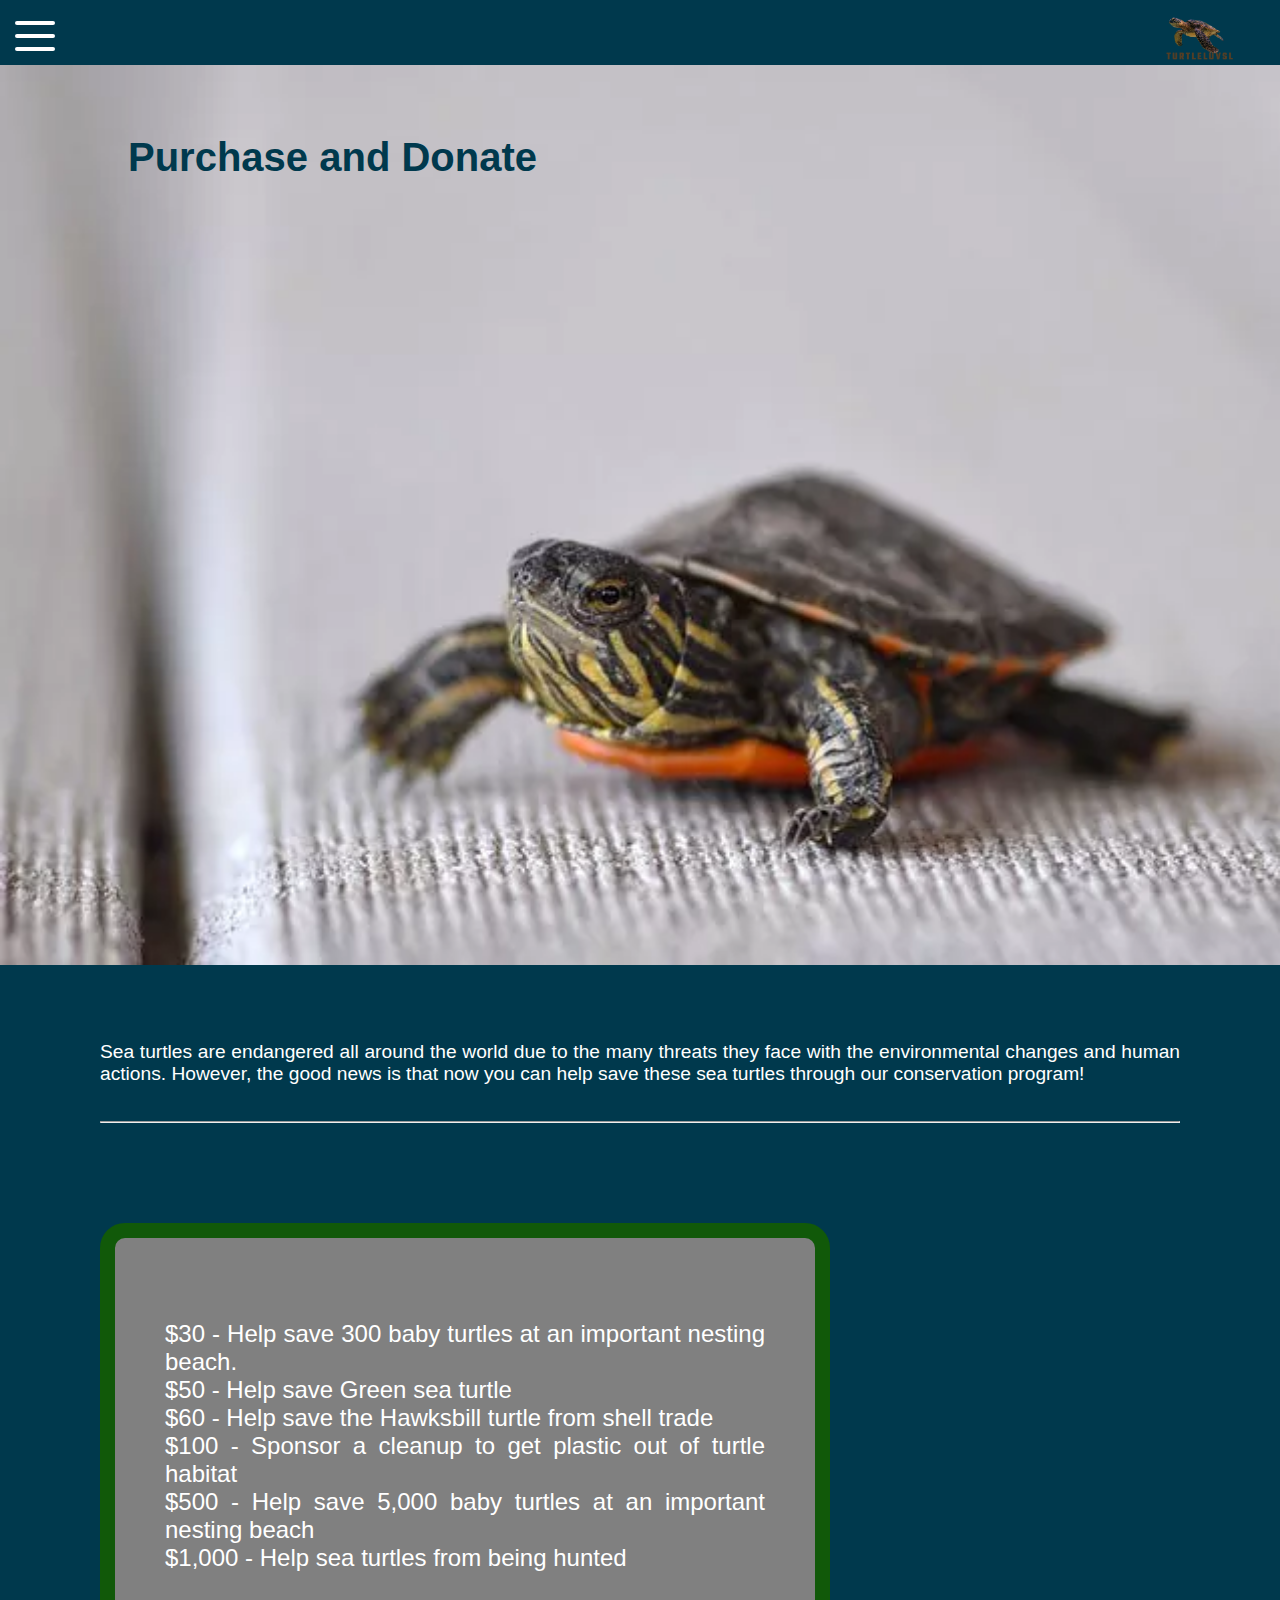
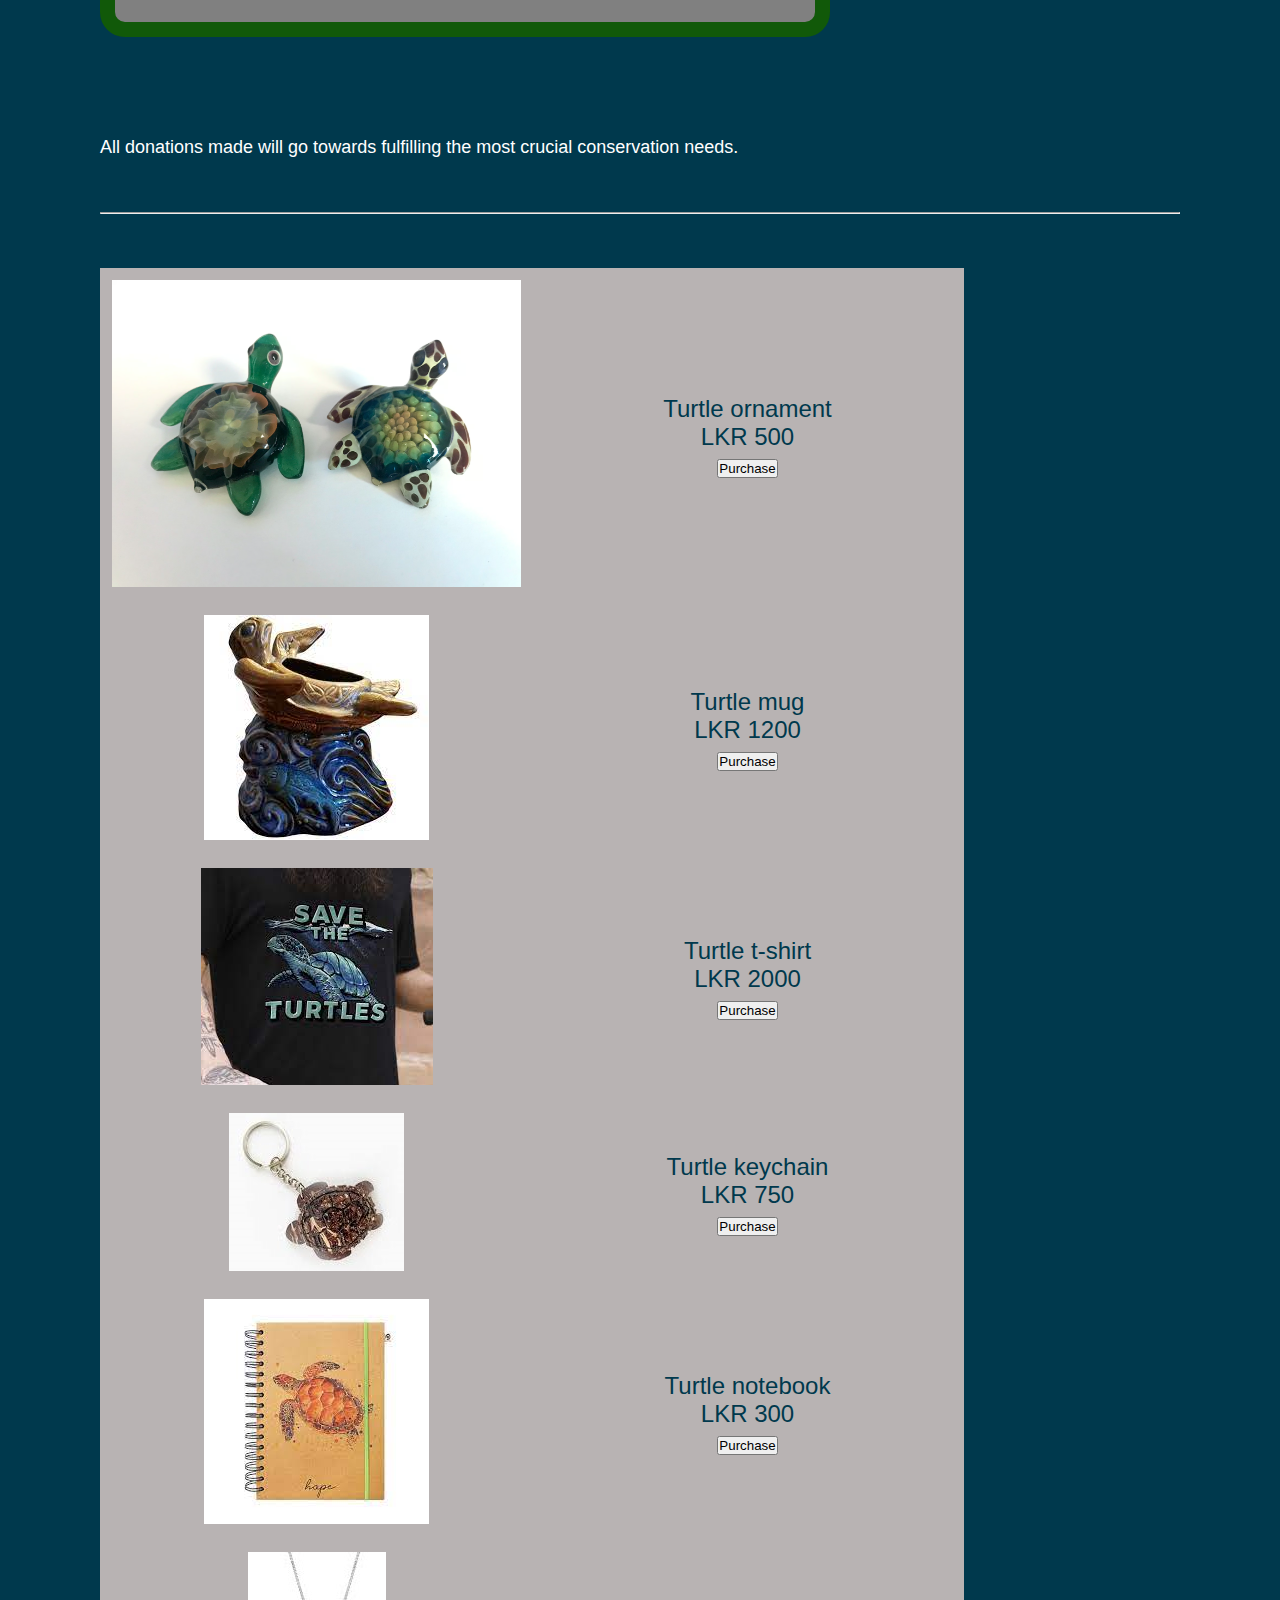
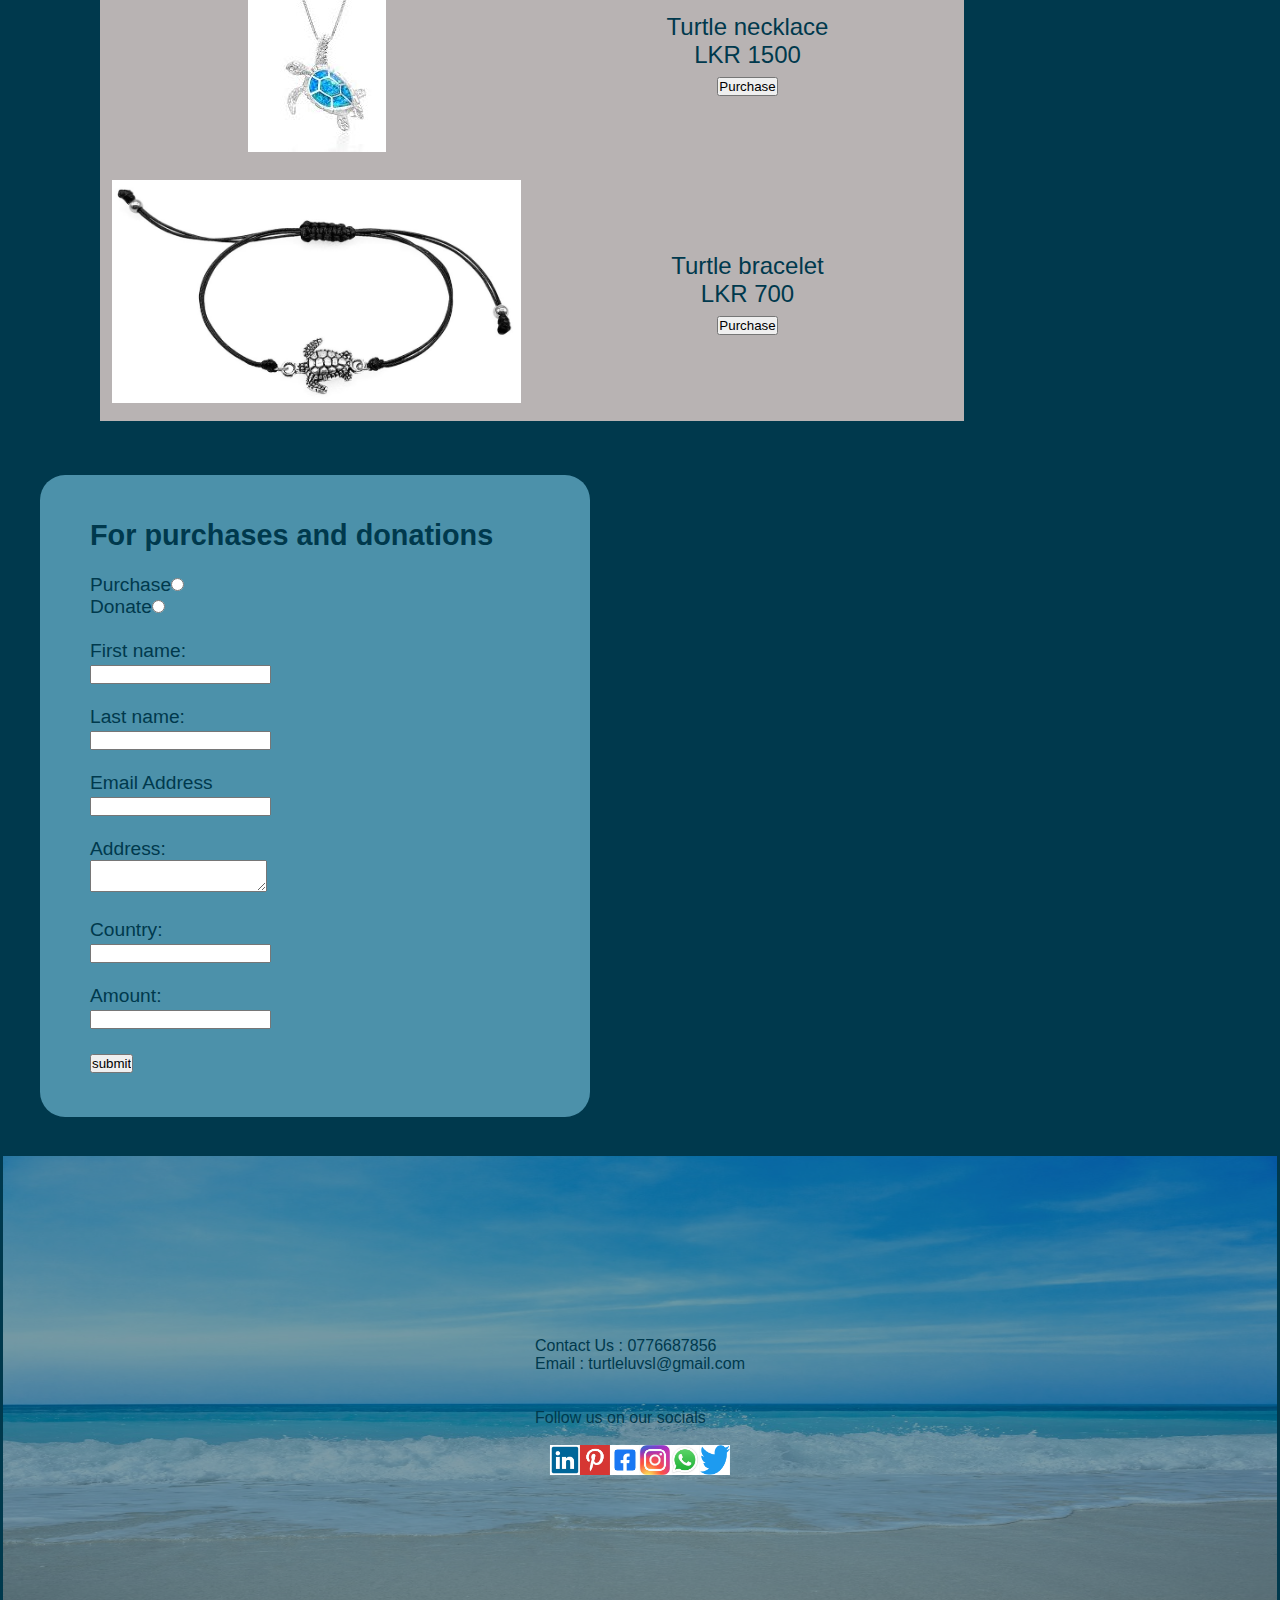
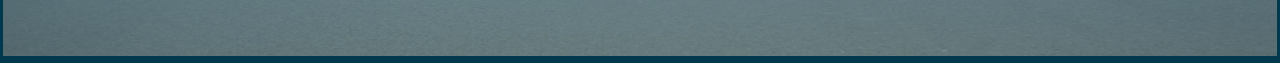
<file: Purchase_and_Donate.html>
<!DOCTYPE html>
<html lang="en">

<head>
    <meta charset="UTF-8">
    <meta http-equiv="X-UA-Compatible" content="IE=edge">
    <meta name="viewport" content="width=device-width, initial-scale=1.0">
    <link rel="stylesheet" href="styles.css">
    <title>Purchase_and_donate</title>

</head>

<body>
    <header>
        <div class="container1">
            <input type="checkbox" id="toggle">
            <nav class="mainNav">
                <label class="navBar-toggle" for="toggle">
                    <span class="bar"></span>
                    <span class="bar"></span>
                    <span class="bar"></span>
                </label>
                <ul>
                    <a href="index.html">
                        <li>Home</li>
                    </a>
                    <a href="turtle_categories.html">
                        <li>Categories of Turtles</li>
                    </a>
                    <a href="Threats.html">
                        <li>Threats</li>
                    </a>
                    <a href="Hikkaduwa.html">
                        <li>Hikkaduwa Turtle Hatchery</li>
                    </a>
                    <li>
                        <a href="#">Other Hatcheries</a>
                        <ul class="dropdown">
                            <a href="Kosgoda.html">
                                <li>Kosgoda</li>
                            </a>
                            <a href="Bentota.html">
                                <li>Bentota</li>
                            </a>
                        </ul>
                    </li>
                    <a href="Purchase_and_Donate.html">
                        <li  class="active">Purchase and Donate</li>
                    </a>

                </ul>
                <img class="logo" src="images\turtleluvsl.png" alt="logo">
            </nav>
        </div>

        <img class="headerimg" src="images\purchase and donate.png">
        <!-- heading on header image-->
        <div class="centered">
            <h2 class="heading">Purchase and Donate</h2>
        </div>


    </header>
    <br>
    <br>
    <br>
    <br>
    <center>

        <div class="mainbody">
            <p class="purchaseintro"> Sea turtles are endangered all around the world due to the many threats they face
                with the environmental changes and human actions. However, the good news is that now
                you can help save these sea turtles through our conservation program!
            </p>
            <br>
            <br>
            <hr>

            <div class="box">
                <h3><b><u>DONATIONS</u></B></h3>
                <ul>
                    <li> $30 - Help save 300 baby turtles at an important nesting beach.</li>
                    <li> $50 - Help save Green sea turtle</li>
                    <li> $60 - Help save the Hawksbill turtle from shell trade</li>
                    <li>$100 - Sponsor a cleanup to get plastic out of turtle habitat</li>
                    <li>$500 - Help save 5,000 baby turtles at an important nesting beach</li>
                    <li>$1,000 - Help sea turtles from being hunted</li>
                </ul>
            </div>


            <p class="intropara">All donations made will go towards fulfilling the most crucial conservation needs.</p>
            <br>
            <br>
            <br>
            <hr>
            <br>
            <br>
            <br>

            <table class="purchases">

                <tr>
                    <td>
                        <img src="images\keytag.avif">
                    </td>
                    <td>
                        Turtle ornament<br>
                        LKR 500
                        <br>

                        <button>Purchase</button>
                    </td>
                </tr>

                <tr>
                    <td width="40%">
                        <img src="images\turtle mug.jpeg">
                    </td>
                    <td>
                        Turtle mug<br>
                        LKR 1200
                        <br>

                        <button>Purchase</button>
                    </td>
                </tr>

                <tr>
                    <td width="40%">
                        <img src="images\tshirt.jpeg">
                    </td>
                    <td>
                        Turtle t-shirt<br>
                        LKR 2000
                        <br>

                        <button>Purchase</button>
                    </td>
                </tr>

                <tr>
                    <td width="40%">
                        <img src="images\ketchain.jpeg">
                    </td>
                    <td>
                        Turtle keychain<br>
                        LKR 750
                        <br>

                        <button>Purchase</button>
                    </td>
                </tr>

                <tr>
                    <td width="40%">
                        <img src="images\notebook.jpeg">
                    </td>
                    <td>
                        Turtle notebook<br>
                        LKR 300
                        <br>

                        <button>Purchase</button>
                    </td>
                </tr>

                <tr>
                    <td width="40%">
                        <img src="images\necklace.jpeg">
                    </td>
                    <td>
                        Turtle necklace<br>
                        LKR 1500
                        <br>

                        <button>Purchase</button>
                    </td>
                </tr>

                <tr>
                    <td width="40%">
                        <img src="images\bracelet.jpg">
                    </td>
                    <td>
                        Turtle bracelet<br>
                        LKR 700
                        <br>

                        <button>Purchase</button>
                    </td>
                </tr>
            </table>

        </div>
        <br>
        <br>
        <br>
        <div class="form">
            <br>
            <br>
            <caption class="caption">
                <h2>For purchases and donations</h2>
            </caption>
            <br>
            <form name="purchases n donations" action="123.html">
                Purchase<input type="radio" name="purchse">
                <br>
                Donate<input type="radio" name="donate">
                <br>
                <br>
                <label>First name:</label><br>
                <input type="text" name="fname" />
                <br>
                <br>
                <label>Last name:</label><br>
                <input type="text" name="lname" />
                <br>
                <br>
                <label>Email Address</label><br>
                <input type="email" name="email" />
                <br>
                <br>
                <label>Address:</label><br>
                <textarea class="address" name="address"></textarea>
                <br>
                <br>
                <label>Country:</label><br>
                <input type="text" name="country" />
                <br>
                <br>
                <label>Amount:</label><br>
                <input type="text" name="amount">
                <br>
                <br>
                <input type="submit" value="submit" />
                <br>
                <br>
                <br>
            </form>
        </div>


    </center>
    <br>
    <br>




    <footer>

        <div class="footer1">
            <img class="footerimg" src="images\ocean.jpg">
            <div class="centered2">
                Contact Us : 0776687856 <br>
                Email : turtleluvsl@gmail.com
                <br>
                <br>
                <br>
                Follow us on our socials
                <br>
                <br>
                <div class="flex-container1">
                    <div>
                        <img class="socials" src="images\linkedin.png">
                    </div>
                    <div>
                        <img class="socials" src="images\pinterest.png">
                    </div>
                    <div>
                        <img class="socials" src="images\facebook.png">
                    </div>
                    <div>
                        <img class="socials" src="images\insta.jpg">
                    </div>
                    <div>
                        <img class="socials" src="images\whatsapp.jpg">
                    </div>
                    <div>
                        <img class="socials" src="images\twitter.png">
                    </div>
                </div>
            </div>
        </div>



    </footer>
</body>

</html>
</file>
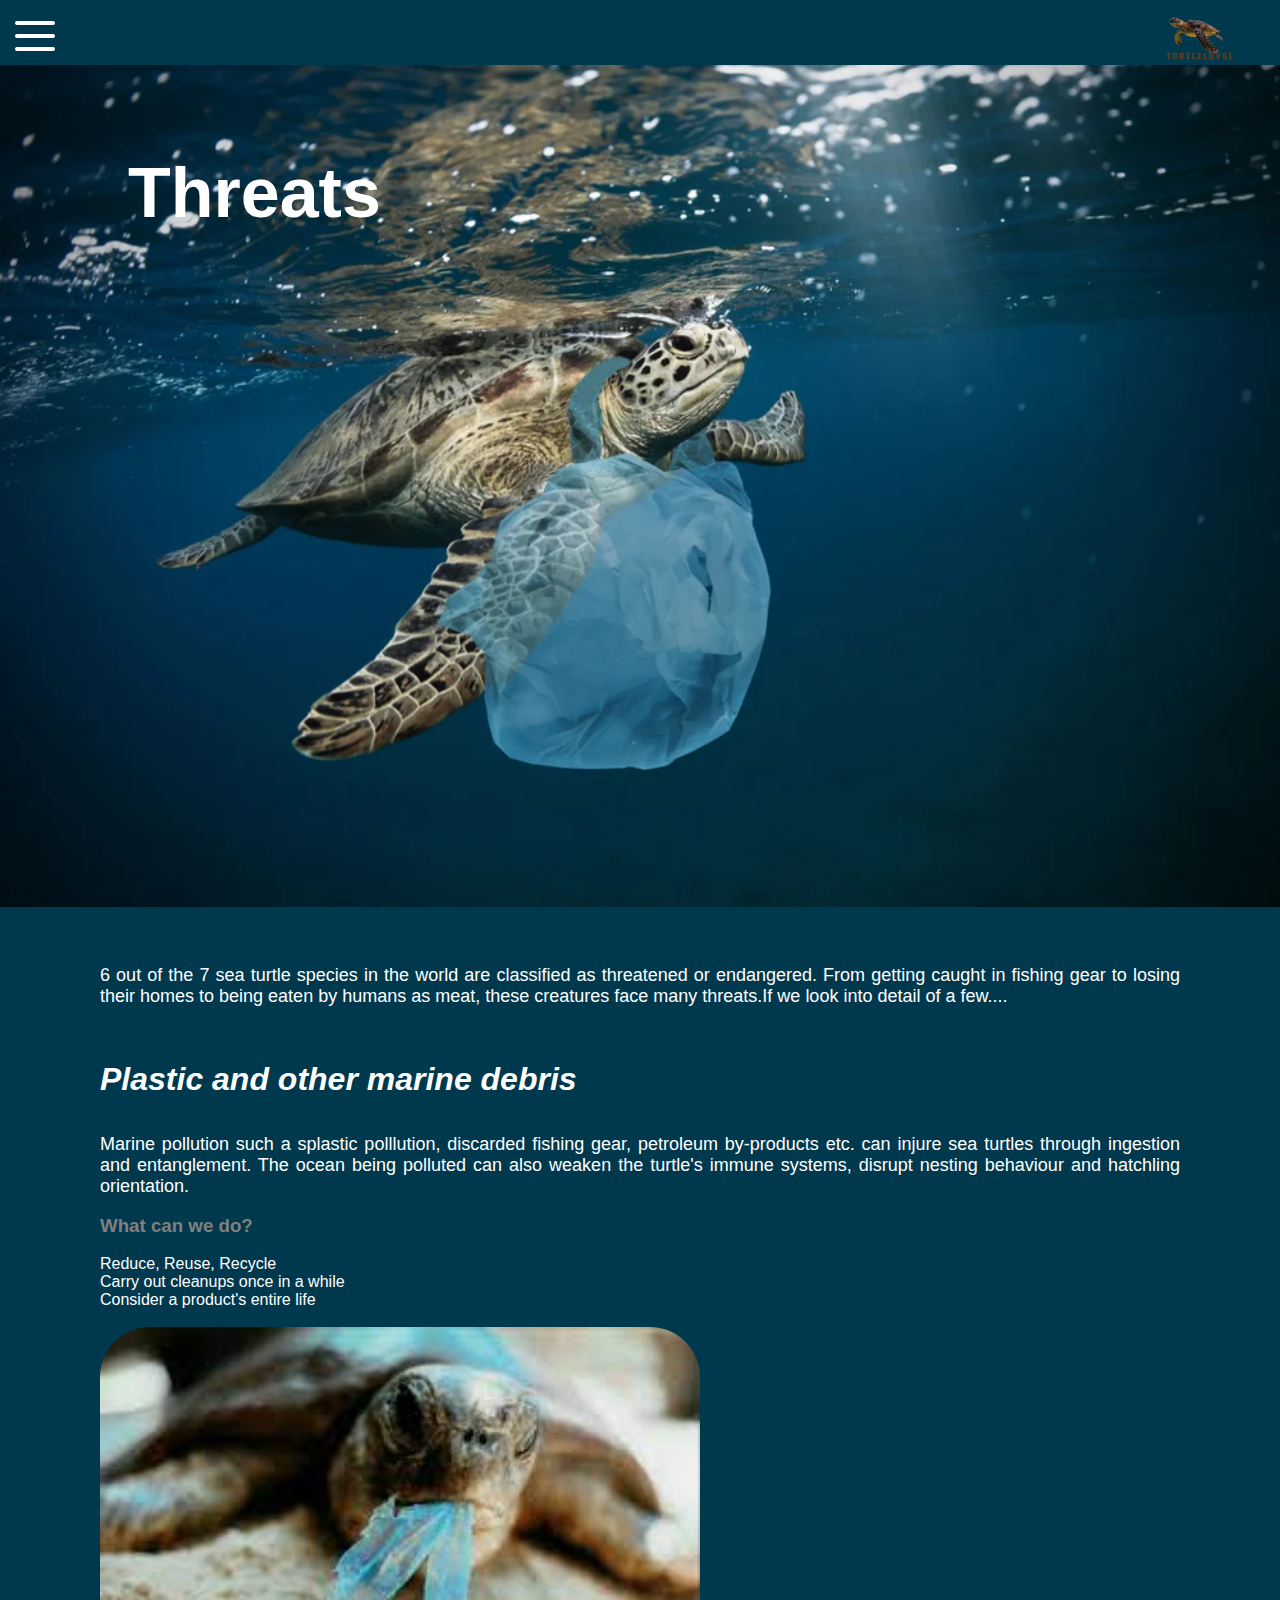
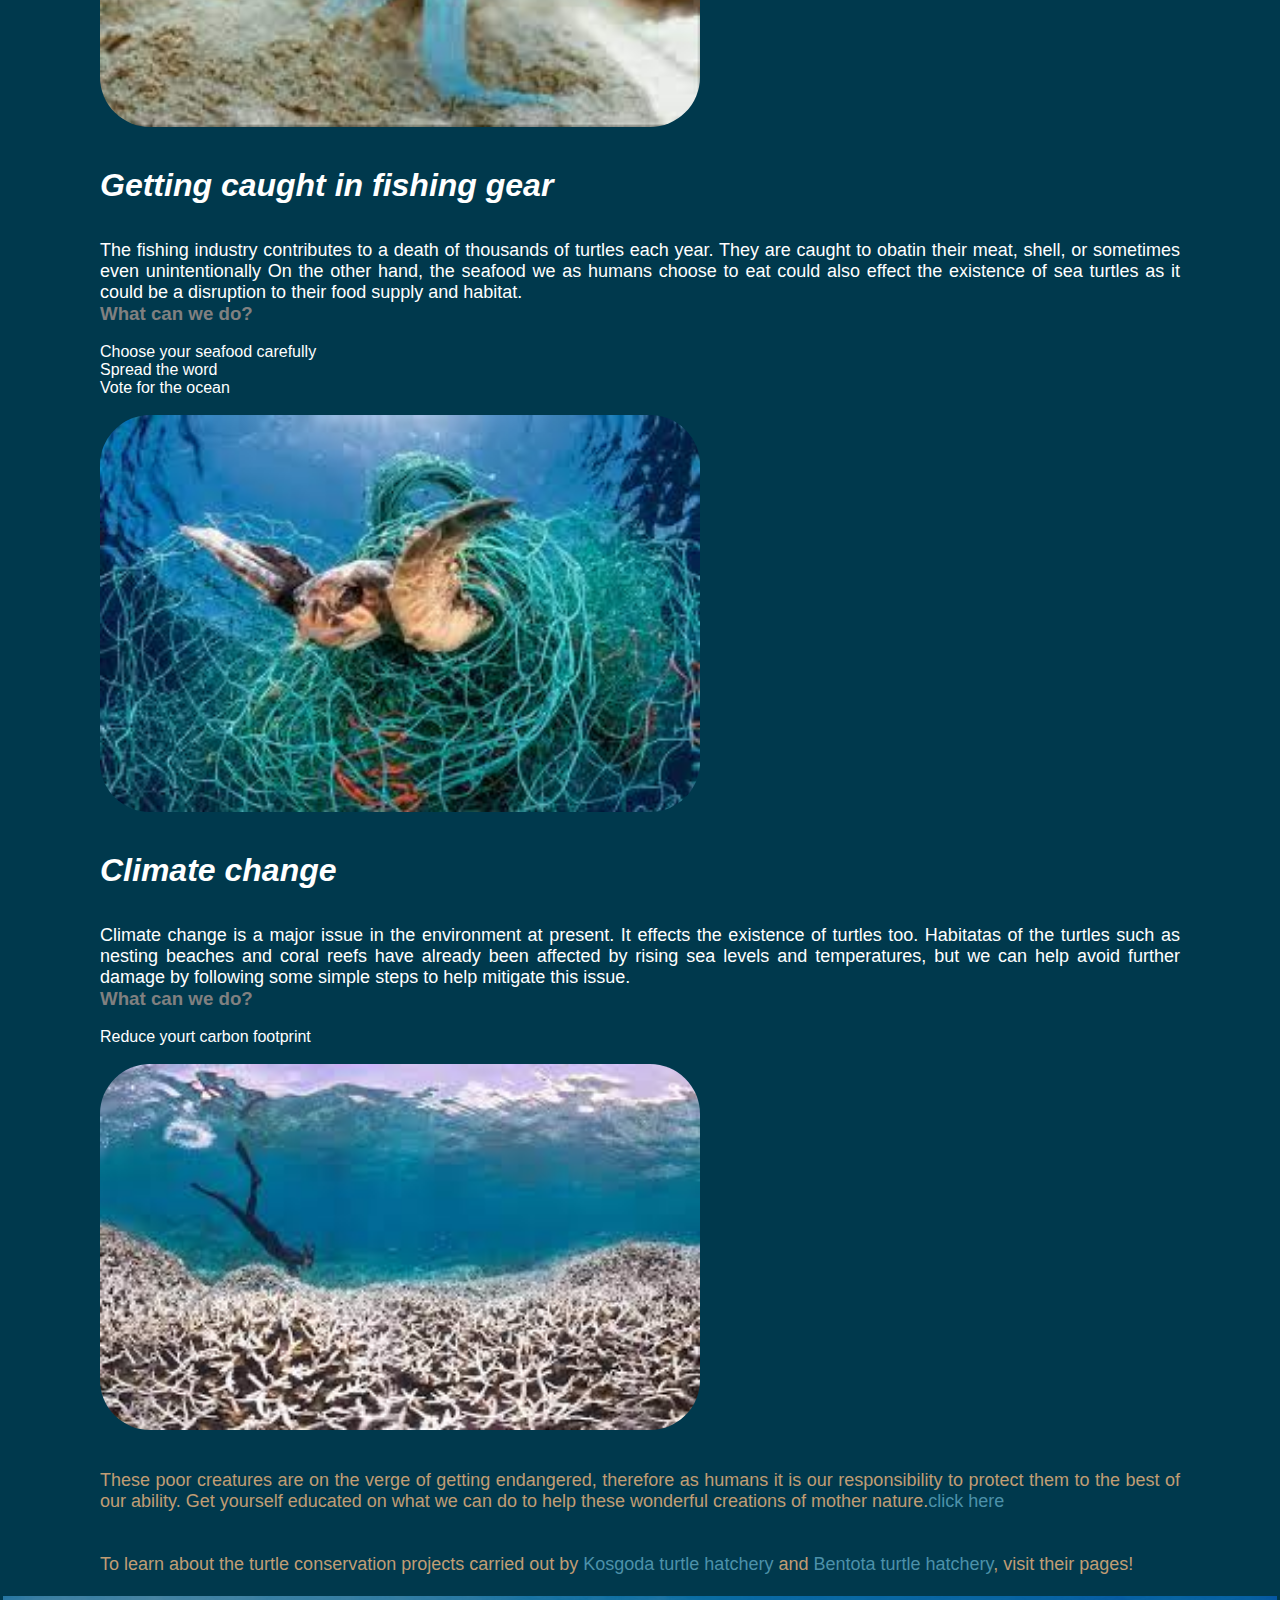
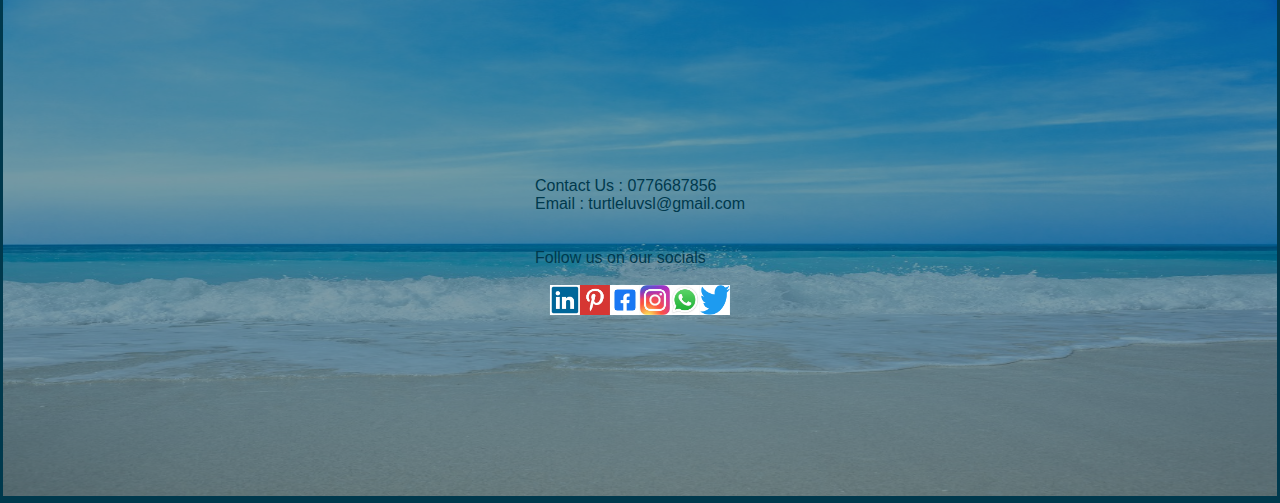
<file: Threats.html>
<!DOCTYPE html>
<html lang="en">
<head>
    <meta charset="UTF-8">
    <meta http-equiv="X-UA-Compatible" content="IE=edge">
    <meta name="viewport" content="width=device-width, initial-scale=1.0">
    <link rel="stylesheet" href="styles.css">
    <title>Threats</title>
</head>
<body>
    <header>
        <div class="container1">
            <input type="checkbox" id="toggle">
        <nav class="mainNav">
            <label class="navBar-toggle" for="toggle">
                <span class="bar"></span>
                <span class="bar"></span>
                <span class="bar"></span>
            </label>
            <ul>
                <a href="index.html">
                    <li >Home</li>
                </a>
                <a href="turtle_categories.html">
                    <li>Categories of Turtles</li>
                </a>
                <a href="Threats.html">
                    <li class="active">Threats</li>
                </a>
                <a href="Hikkaduwa.html">
                    <li>Hikkaduwa Turtle Hatchery</li>
                </a>
                <li>
                    <a href="#">Other Hatcheries</a>
                    <ul class="dropdown">
                        <a href="Kosgoda.html">
                            <li>Kosgoda</li>
                        </a>
                        <a href="Bentota.html">
                            <li>Bentota</li>
                        </a>
                    </ul>
                </li>
                <a href="Purchase_and_Donate.html">
                    <li>Purchase and Donate</li>
                </a>
 
            </ul>
            <img class="logo" src="images\turtleluvsl.png" alt="logo">
        </nav>
            </div>
            <img class="headerimg" src="images\threat3.webp">
    <!-- heading on header image-->
    <div class="centered">
        <h2 class="heading2">Threats</h2>
    </div>
        </div>
        
          
    </header>
    <br>
    <br>
    <br>
    <div class="mainbody">

    <p class="intropara">6 out of the 7 sea turtle species in the world are classified as threatened or endangered. From getting caught in fishing gear to losing their homes
        to being eaten by humans as meat, these creatures face many threats.If we look into detail of a few....
    </p>
    <br>
    <br>
    <br>
    <h1 class="threats"><i><b>Plastic and other marine debris</b></i></h1>
    <br>
    <br>
    <p class="intropara">Marine pollution such a splastic polllution, discarded fishing gear, petroleum  by-products etc. can injure sea turtles through ingestion and entanglement. 
        The ocean being polluted can also weaken the turtle's immune systems, disrupt nesting behaviour and hatchling orientation.
    </p>
    <br>
    <h3 >What can we do?</h3>
    <br>
    <ul>
        <li>Reduce, Reuse, Recycle</li>
        <li>Carry out cleanups once in a while</li>
        <li>Consider a product's entire life</li>
    </ul>
    <br>
    <img class="threatsimg" src="images\plastic.jpeg">
    <br>
    <br>
    <br>
    <h1 class="threats"><i><b>Getting caught in fishing gear</b></i></h1>
    <br>
    <br>
    <p class="intropara">The fishing industry contributes to a death of thousands of turtles each year. They are caught to obatin their meat, shell, or sometimes even unintentionally
      On the other hand, the seafood we as humans choose to eat could also effect the existence of sea turtles as it could be a disruption to their food supply and habitat.   
    </p>
    <h3>What can we do?</h3>
    <br>
    <ul>
        <li>Choose your seafood carefully</li>
        <li>Spread the word</li>
        <li>Vote for the ocean</li>
    </ul>
    <br>
    <img class="threatsimg" src="images\threats4.jpeg" >
    <br>
    <br>
    <br>
    <h1 class="threats"><i><b>Climate change</b></i></h1>
    <br>
    <br>
    <p class="intropara">Climate change is a major issue in the environment at present. It effects the existence of turtles too. 
        Habitatas of the turtles such as nesting beaches and coral reefs have already been affected by rising sea levels and temperatures, but we can help avoid further damage
        by following some simple steps to help mitigate this issue.
    </p>
    <h3>What can we do?</h3>
    <br>
    <ul>
        <li>Reduce yourt carbon footprint</li>
    </ul>
    <br>
    <img class="threatsimg" src="images\climate change.jpeg" >
    <br>
    <br>
    <br>


<p class="links"> 
    These poor creatures are on the verge of getting endangered, therefore as humans it is our responsibility to protect them to the best of our ability. Get yourself educated
    on what we can do to help these wonderful creations of mother nature.<a href="https://www.fisheries.noaa.gov/feature-story/what-can-you-do-save-sea-turtles">click here</a>
    <br><br><br>
  To learn about the turtle conservation projects carried out by <a href="Kosgoda.html">Kosgoda turtle hatchery</a> and 
  <a href="Bentota.html">Bentota turtle hatchery</a>, visit their pages!
</p>
</div>


    <footer>
        <!--https://www.seaturtlestatus.org/how-you-can-help#bycatch-->
    <br>
       
    <div class="footer1">
        <img class="footerimg" src="images\ocean.jpg">
        <div class="centered2"> 
            Contact Us : 0776687856 <br>
            Email : turtleluvsl@gmail.com
            <br>
            <br>
            <br>
            Follow us on our socials
            <br>
            <br>
            <div class="flex-container1">
                <div>
                    <img class="socials" src= "images\linkedin.png" >
                </div>
                <div>
                    <img class="socials" src="images\pinterest.png" >
                </div>
                <div>
                    <img class="socials" src="images\facebook.png">
                </div>
                <div>
                    <img class="socials" src= "images\insta.jpg" >
                </div>
                <div>
                    <img class="socials" src= "images\whatsapp.jpg" >
                </div>
                <div>
                    <img class="socials" src= "images\twitter.png" >
                </div>
            </div>
        </div>
    </div>
    
    
    
       </footer>
</body>
</html>
</file>
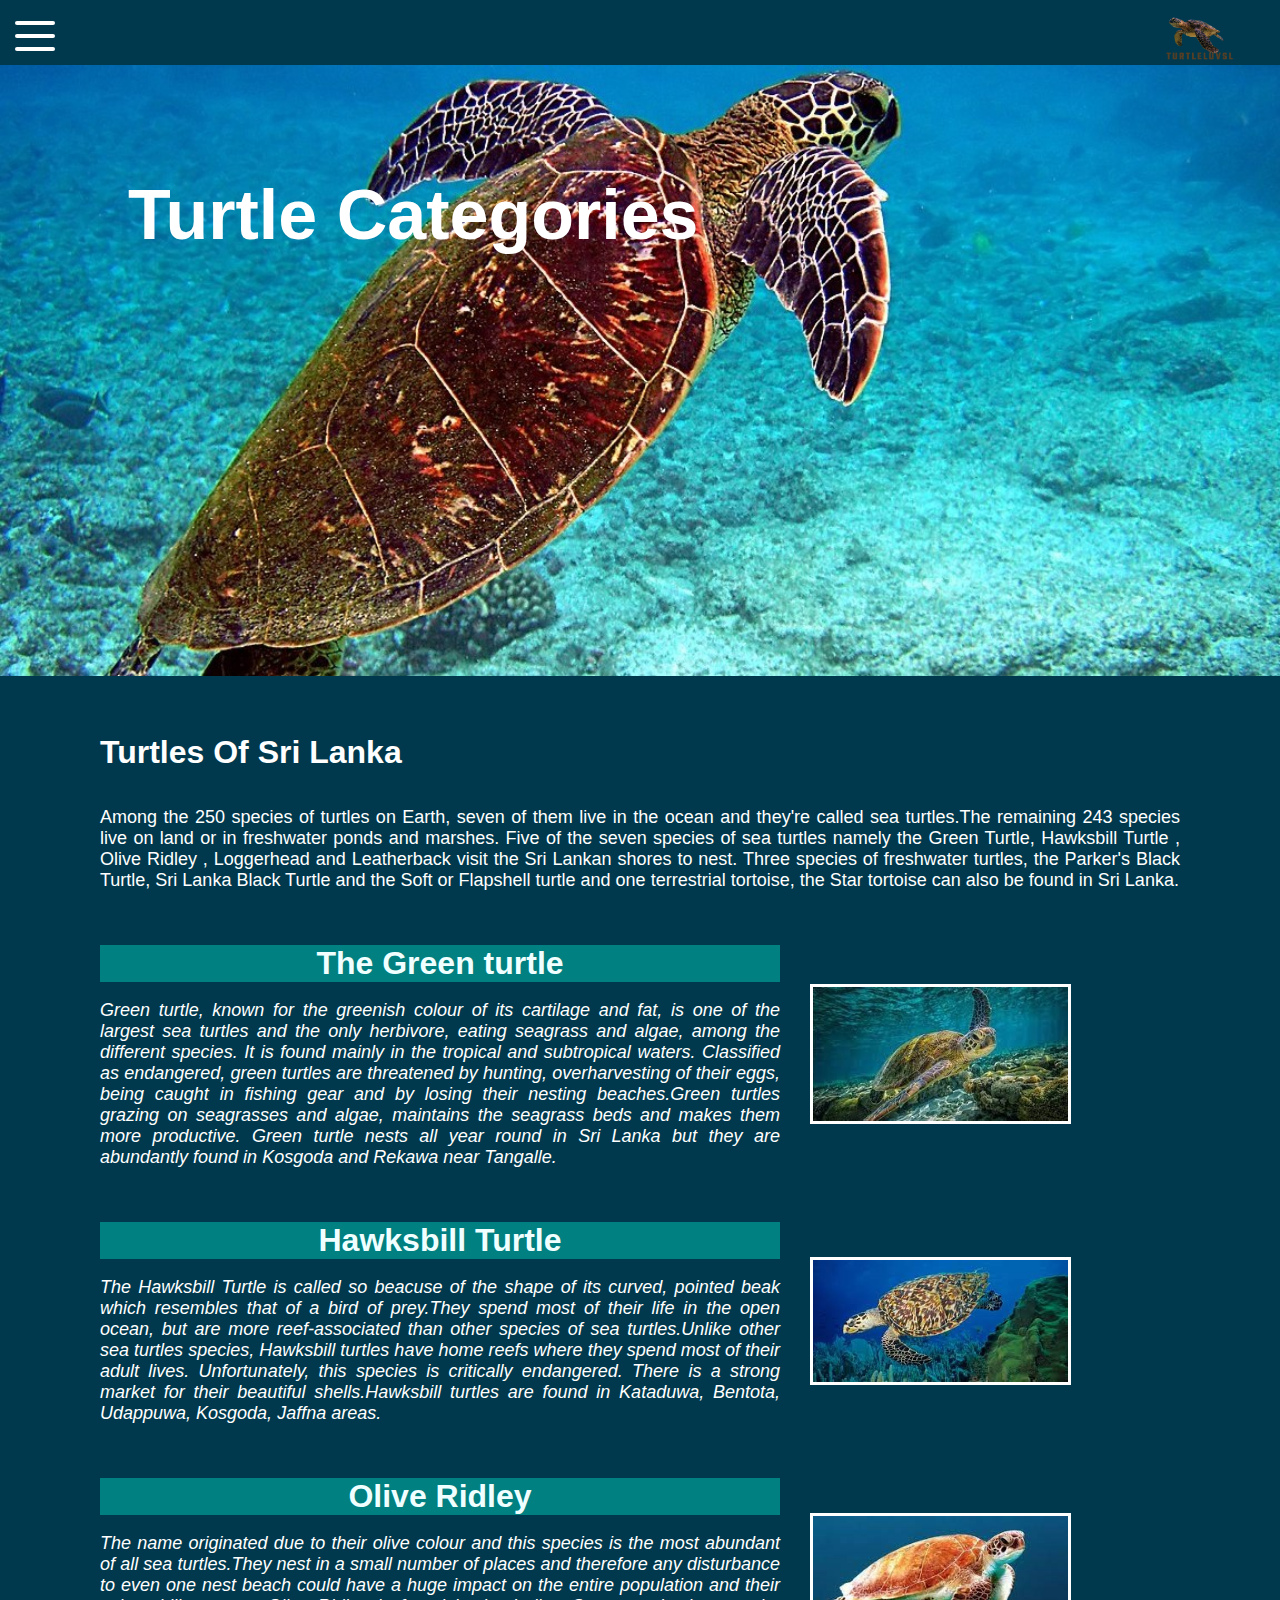
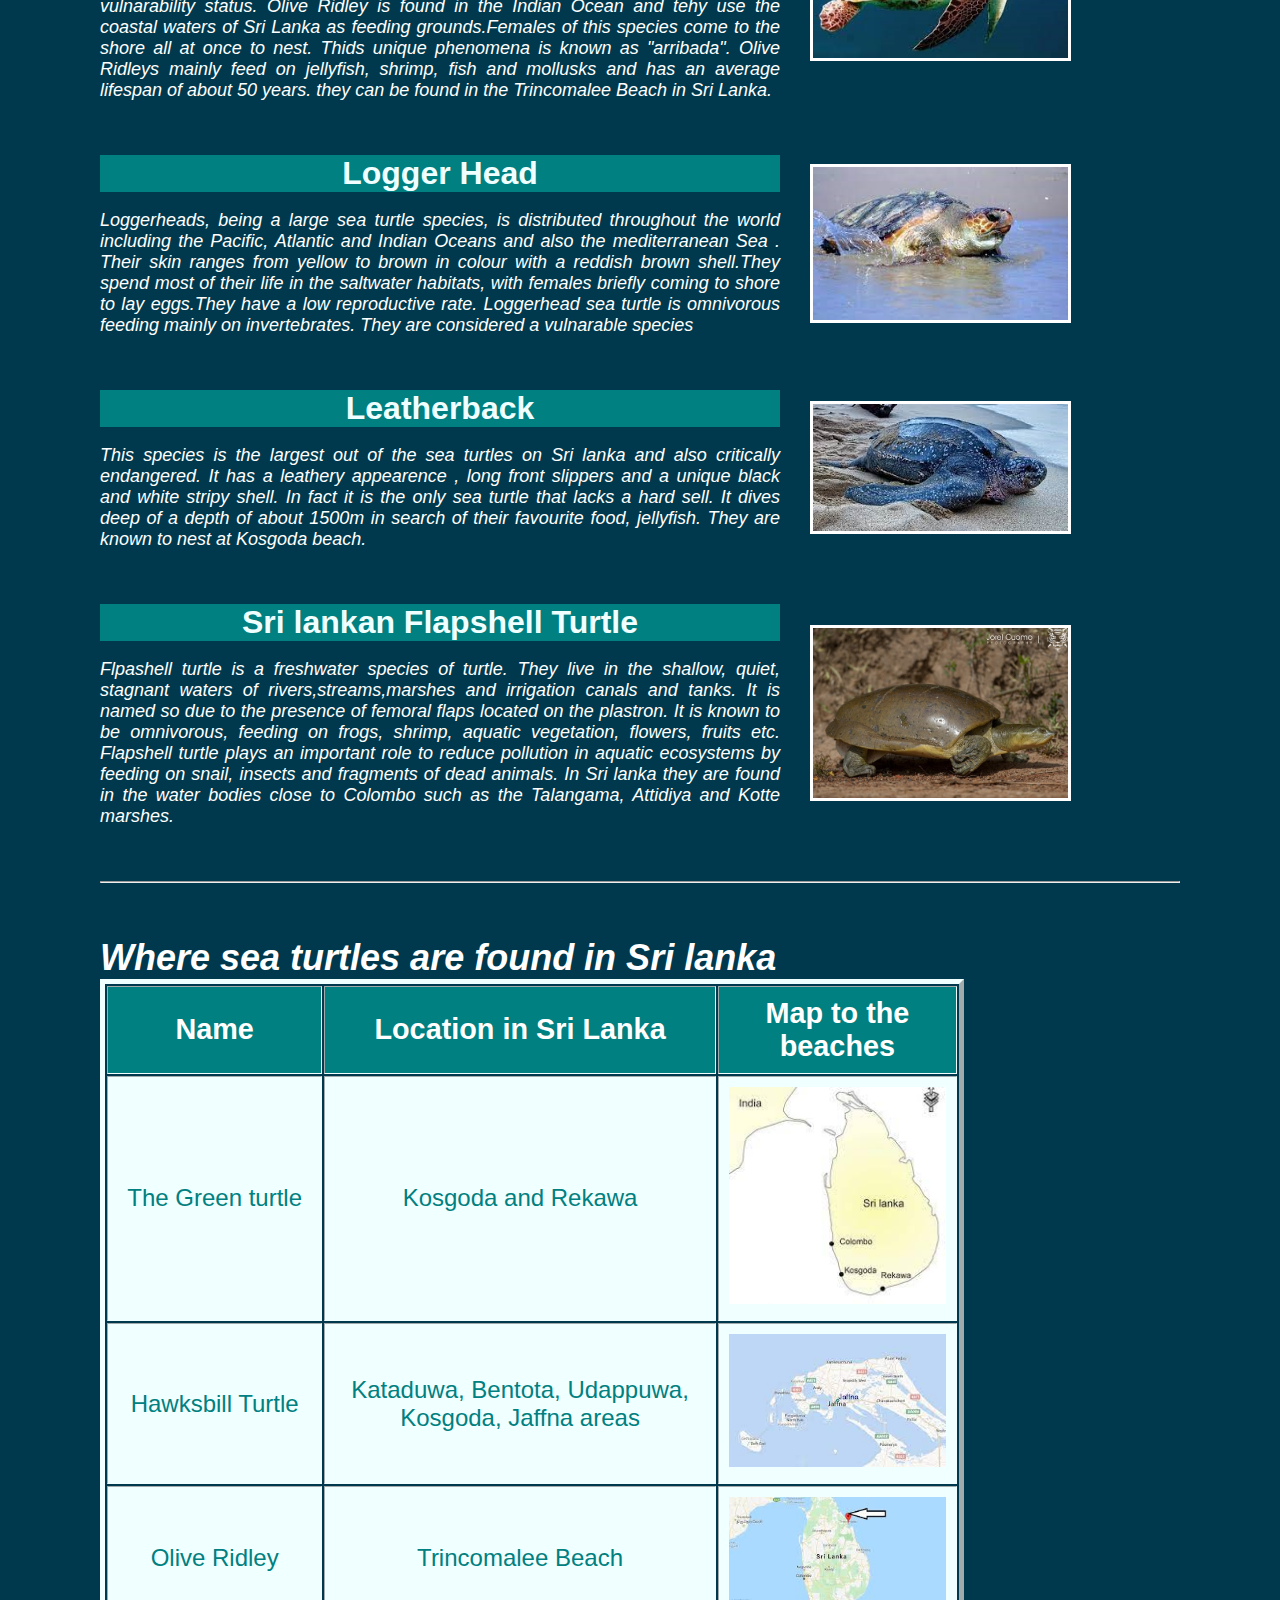
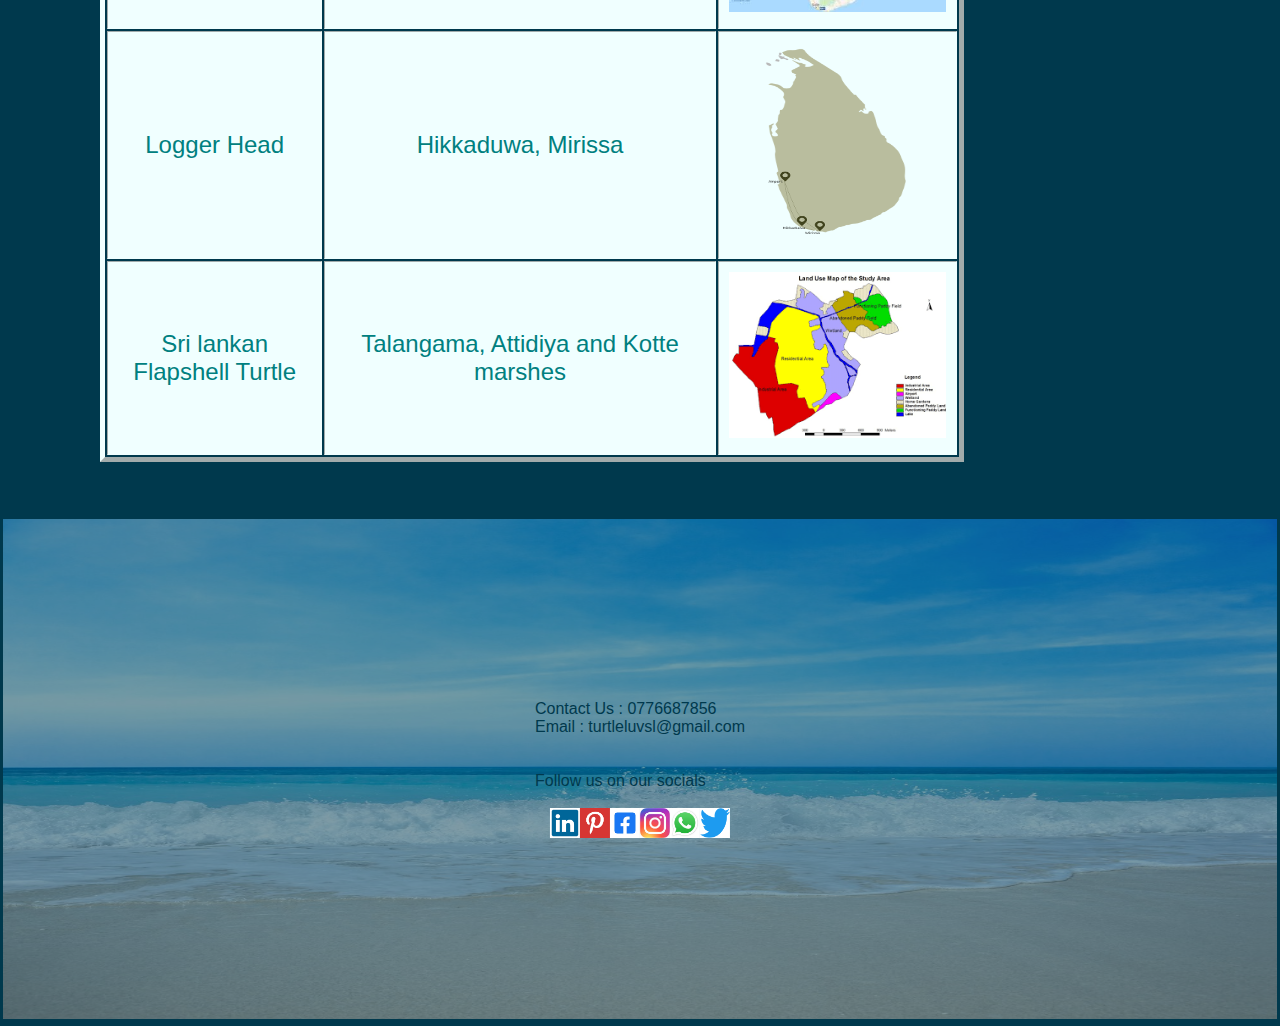
<file: turtle_categories.html>
<!DOCTYPE html>
<html lang="en">

<head>
    <meta charset="UTF-8">
    <meta http-equiv="X-UA-Compatible" content="IE=edge">
    <meta name="viewport" content="width=device-width, initial-scale=1.0">
    <link rel="stylesheet" href="styles.css">
    <title>Turtle categories</title>
</head>

<body>
    <header>


        <div class="container1">
          <input type="checkbox" id="toggle">
        <nav class="mainNav">
            <label class="navBar-toggle" for="toggle">
                <span class="bar"></span>
                <span class="bar"></span>
                <span class="bar"></span>
            </label>
            <ul>
                <a href="index.html">
                    <li>Home</li>
                </a>
                <a href="turtle_categories.html">
                    <li  class="active">Categories of Turtles</li>
                </a>
                <a href="Threats.html">
                    <li>Threats</li>
                </a>
                <a href="Hikkaduwa.html">
                    <li>Hikkaduwa Turtle Hatchery</li>
                </a>
                <li>
                    <a href="#">Other Hatcheries</a>
                    <ul class="dropdown">
                        <a href="Kosgoda.html">
                            <li>Kosgoda</li>
                        </a>
                        <a href="Bentota.html">
                            <li>Bentota</li>
                        </a>
                    </ul>
                </li>
                <a href="Purchase_and_Donate.html">
                    <li>Purchase and Donate</li>
                </a>

            </ul>
            <img class="logo" src="images\turtleluvsl.png" alt="logo">
        </nav> 
        </div>
         <img class="headerimg" src="images\homepage.jpg">
    <!-- heading on header image-->
    <div class="centered">
        <h2 class="heading2">Turtle Categories</h2>
    </div>


    </header>
    <br>
    <br>
    <br>

    <div class="mainbody">
        <h1>Turtles Of Sri Lanka</h1>
        <br>
        <br>
        <p class="intropara">
            Among the 250 species of turtles on Earth, seven of them live in the ocean and they're called sea
            turtles.The remaining 243 species live on land or in
            freshwater ponds and marshes. Five of the seven species of sea turtles namely the Green Turtle, Hawksbill
            Turtle , Olive Ridley , Loggerhead and Leatherback
            visit the Sri Lankan shores to nest. Three species of freshwater turtles, the Parker's Black Turtle, Sri
            Lanka Black Turtle and the Soft or Flapshell turtle and
            one terrestrial tortoise, the Star tortoise can also be found in Sri Lanka.
        </p>

        <br>
        <br>
        <br>
        <section>

            <div class="container2">
                <div class="text">
                    <h1 class="h11">The Green turtle</h1>
                    <br>
                    <p><i>
                            Green turtle, known for the greenish colour of its cartilage and fat, is one of the largest
                            sea turtles and the only herbivore, eating seagrass and algae, among the different species.
                            It is found mainly in the tropical and subtropical waters. Classified as endangered, green
                            turtles are threatened by hunting, overharvesting of their eggs,
                            being caught in fishing gear and by losing their nesting beaches.Green turtles grazing on
                            seagrasses and algae, maintains the seagrass beds and makes them
                            more productive. Green turtle nests all year round in Sri Lanka but they are abundantly
                            found in Kosgoda and Rekawa near Tangalle.
                        </i>
                    </p>
                </div>
                <div class="image">
                    <img class="categories" src="images\Green turtle.jpg">
                </div>

            </div>

        </section>
        <br>
        <br>
        <br>
        <section>

            <div class="container2">

                <div class="text">
                    <h1 class="h11">Hawksbill Turtle</h1>
                    <br>
                    <p><i>
                            The Hawksbill Turtle is called so beacuse of the shape of its curved, pointed beak which
                            resembles that of a bird of prey.They spend most
                            of their life in the open ocean, but are more reef-associated than other species of sea
                            turtles.Unlike other sea turtles species,
                            Hawksbill turtles have home reefs where they spend most of their adult lives. Unfortunately,
                            this species is critically endangered.
                            There is a strong market for their beautiful shells.Hawksbill turtles are found in Kataduwa,
                            Bentota, Udappuwa, Kosgoda, Jaffna areas.
                        </i>
                    </p>

                </div>
                <div class="image">
                    <img class="categories" src="images\Hawksbill.jpg">
                </div>
            </div>
        </section>
        <br>
        <br>
        <br>
        <section>

            <div class="container2">
                <div class="text">
                    <h1 class="h11">Olive Ridley</h1>
                    <br>
                    <p><i>
                            The name originated due to their olive colour and this species is the most abundant of all
                            sea turtles.They nest in a small number of places and therefore
                            any disturbance to even one nest beach could have a huge impact on the entire population and
                            their vulnarability status. Olive Ridley is found in the Indian
                            Ocean and tehy use the coastal waters of Sri Lanka as feeding grounds.Females of this
                            species come to the shore all at once to nest. Thids unique phenomena
                            is known as "arribada". Olive Ridleys mainly feed on jellyfish, shrimp, fish and mollusks
                            and has an average lifespan of about 50 years. they can be found
                            in the Trincomalee Beach in Sri Lanka.
                        </i>
                    </p>
                </div>
                <div class="image">
                    <img class="categories" src="images\olive ridley.jpg">
                </div>

            </div>

        </section>
        <br>
        <br>
        <br>
        <section>

            <div class="container2">

                <div class="text">
                    <h1 class="h11">Logger Head</h1>
                    <br>
                    <p><i>
                            Loggerheads, being a large sea turtle species, is distributed throughout the world including
                            the Pacific, Atlantic and Indian Oceans and also the mediterranean
                            Sea . Their skin ranges from yellow to brown in colour with a reddish brown shell.They spend
                            most of their life in the saltwater habitats, with females briefly coming
                            to shore to lay eggs.They have a low reproductive rate. Loggerhead sea turtle is omnivorous
                            feeding mainly on invertebrates. They are considered a vulnarable species
                        </i>
                    </p>

                </div>
                <div class="image">
                    <img class="categories" src="images\logger head.jpg">
                </div>
            </div>
        </section>
        <br>
        <br>
        <br>
        <section>

            <div class="container2">
                <div class="text">
                    <h1 class="h11">Leatherback</h1>
                    <br>
                    <p><i>
                            This species is the largest out of the sea turtles on Sri lanka and also critically
                            endangered. It has a leathery appearence , long front slippers and a unique black and
                            white stripy shell. In fact it is the only sea turtle that lacks a hard sell. It dives deep
                            of a depth of about 1500m in search of their favourite food, jellyfish.
                            They are known to nest at Kosgoda beach.
                        </i>
                    </p>
                </div>
                <div class="image">
                    <img class="categories" src="images\ldeatherback.jpg">
                </div>

            </div>

        </section>

        <br>
        <br>
        <br>
        <section>

            <div class="container2">

                <div class="text">
                    <h1 class="h11">Sri lankan Flapshell Turtle</h1>
                    <br>
                    <p><i>
                            Flpashell turtle is a freshwater species of turtle. They live in the shallow, quiet,
                            stagnant waters of rivers,streams,marshes and irrigation canals and tanks.
                            It is named so due to the presence of femoral flaps located on the plastron. It is known to
                            be omnivorous, feeding on frogs, shrimp, aquatic vegetation, flowers, fruits etc.
                            Flapshell turtle plays an important role to reduce pollution in aquatic ecosystems by
                            feeding on snail, insects and fragments of dead animals. In Sri lanka they are found
                            in the water bodies close to Colombo such as the Talangama, Attidiya and Kotte marshes.
                        </i>
                    </p>

                </div>
                <div class="image">
                    <img class="categories" src="images\SL flapshell.jpg">
                </div>
            </div>
        </section>

        <br>
        <br>
        <br>
        <hr class="hr1">
        <br>
        <br>
        <br>
        <center>
            <table class="categoriestable" border="5">
                <caption>
                    <h2><i>Where sea turtles are found in Sri lanka</i></h2>
                </caption>
                <tr class="theadings">
                    <th>Name</th>
                    <th>Location in Sri Lanka</th>
                    <th>Map to the beaches</th>
                </tr>
                <tr class="trows">
                    <td>The Green turtle</td>
                    <td> Kosgoda and Rekawa</td>
                    <td><img src="images\kosgoda and rekawa.jpeg"> </td>
                </tr>
                <tr class="trows">
                    <td>Hawksbill Turtle</td>
                    <td>Kataduwa, Bentota, Udappuwa, Kosgoda, Jaffna areas</td>
                    <td><img src="images\jaffna.jpeg"> </td>
                </tr>
                <tr class="trows">
                    <td>Olive Ridley</td>
                    <td> Trincomalee Beach</td>
                    <td><img src="images\trincomalee.jpeg"></td>
                </tr>
                <tr class="trows">
                    <td>Logger Head</td>
                    <td>Hikkaduwa, Mirissa</td>
                    <td><img src="images\hikkaduwa mirissa.png" height="200px" width="150px"></td>
                </tr>
                <tr class="trows">
                    <td>Sri lankan Flapshell Turtle</td>
                    <td>Talangama, Attidiya and Kotte marshes</td>
                    <td><img src="images\attidiya.png"></td>
                </tr>
            </table>
            <br>
            <br>
            <br>
    </div>






    <footer>
        <!--references - 
        https://www.ceylonexpeditions.com/turtles-of-sri-lanka
        https://www.worldwildlife.org/species/green-turtle
        https://oceana.org/marine-life/hawksbill-turtle/ 
        https://www.worldwildlife.org/species/olive-ridley-turtle
        https://www.seaturtlesofindia.org/about/distribution/sri-lanka/#:~:text=The
        https://www.srilankansafari.com/reptiles_oliveridley.php
        -->
        <div class="footer1">
            <img class="footerimg" src="images\ocean.jpg">
            <div class="centered2">
                Contact Us : 0776687856 <br>
                Email : turtleluvsl@gmail.com
                <br>
                <br>
                <br>
                Follow us on our socials
                <br>
                <br>
                <div class="flex-container1">
                    <div>
                        <img class="socials" src="images\linkedin.png">
                    </div>
                    <div>
                        <img class="socials" src="images\pinterest.png">
                    </div>
                    <div>
                        <img class="socials" src="images\facebook.png">
                    </div>
                    <div>
                        <img class="socials" src="images\insta.jpg">
                    </div>
                    <div>
                        <img class="socials" src="images\whatsapp.jpg">
                    </div>
                    <div>
                        <img class="socials" src="images\twitter.png">
                    </div>
                </div>
            </div>
        </div>



    </footer>



</body>

</html>
</file>
<file: styles.css>
* {
  align-items: center;
  text-align: justify;
  text-decoration: none;
  list-style-type: none;
  padding: 0;
  margin: 0;
  font-family: 'Segoe UI', Tahoma, Geneva, Verdana, sans-serif;
}

body {
  color: white;
  font-family: Verdana, Geneva, Tahoma, sans-serif;
  font-family: Lucida Sans;
  background-color: #00394d;
}



.mainbody {
  margin-right: 200px;
  margin-left: 200px;
  align-content: center;
}

.h11 {
  color: azure;
  font-size: xx-large;
  background-size: auto;
  background-color: teal;
  text-align: center;

}



.container1 {
  position: relative;
  text-align: center;
  color: black;

}



/* Centre text*/
.centered {
  position: absolute;
  top: 15%;
  left: 10%;
  color: #FFF;
}

.centered2 {
  position: absolute;
  top: 50%;
  left: 55%;
}

.heading {
  color: #00394d;
  margin-top: 10%;
  font-size: 70px;
}

.heading2 {
  color: white;
  margin-top: 0%;
  font-size: 70px;
  margin-top: 7%;
}

.logo {
  width: 70px;
  height: auto;
  margin-top: 10px;
  margin-right: 30px;
}

.mainNav {
  display: flex;
  background-color:#00394d; 
  color: #fff;
  justify-content: space-between;
  padding: 0 15px;
  height: 65px;
  line-height: 65px;  
}
.mainNav ul {
  display: flex;
  list-style-type: none;
  padding: 0;
  margin: 0;
}
.mainNav ul li {
  position: relative;
  cursor: pointer;
  height: 100%;
  padding: 0 15px;
  transition: 0.4s;  
  text-align: center; 
  font-size: 15px;
}
.mainNav ul a {
  text-decoration: none;
  color: #EAF6FF;
  line-height: 65px;
  font-weight: 500;

}
.mainNav ul li .dropdown{
  width: 100%;
  background:#00394d;
  position:relative;
  z-index: 999;
  display: none;
}
.mainNav ul li .dropdown a{
  display: block;
  padding: 0;
}
.mainNav ul li.active,
.mainNav ul li:hover {
  background:rgb(59, 138, 138);
  transition: 0.4s ease-in-out;
}
.mainNav ul li:hover ul.dropdown{
  display: block;
  
}
.mainNav .navBar-toggle{
  display: none;
  height: min-content;
  margin: 16px 0 0 0;
  cursor: pointer;
  align-items: center;
}
.mainNav .navBar-toggle .bar{
  width: 40px;
  height: 4px;
  margin-bottom: 9px;
  border-radius: 3px;
  background-color: white;
  transition: .4s;
}
input#toggle{
  display: none;
}
input:checked ~ .mainNav ul{
  transform: translateY(0);
  z-index: 0;
}
input:checked ~ .mainNav .navBar-toggle{
  margin: 37px 37px 0 0 ;
  z-index: 1;
}
input:checked ~ .mainNav .navBar-toggle .bar:nth-child(1){

  position: absolute;
  transform: rotate(45deg);
}
input:checked ~ .mainNav .navBar-toggle .bar:nth-child(2){
  display: none;
}
input:checked ~ .mainNav .navBar-toggle .bar:nth-child(3){
  position: absolute;
  transform: rotate(-45deg);
}

.headerimg {
  width: 100%;
  height: auto;
}


.flex-container {
  display: flex;
  justify-content: space-around;
}

.flex-container>div {
  background-color: #f1f1f1;
  margin: 10px;
  padding: 20px;
  font-size: 30px;
}

.ulist {
  display: list-item;

}

#overview {
  color: azure;
  background-color: teal;
  font-size: large;
  align-content: center;
  margin-left: 30px;
  padding-left: 20px;
  border-radius: 25px;

}

.container2 {
  display: grid;
  align-items: center;
  grid-template-columns: 8fr 3fr 1fr;
  column-gap: 30px;

}

img {
  max-width: 100%;
  max-height: 100%;
}


.footer1 {
  position: relative;
  text-align: center;
}

.centered2 {
  position: absolute;
  top: 50%;
  left: 50%;
  transform: translate(-50%, -50%);
}

.container4 {
  opacity: 30%;
}

footer {
  text-align: center;
  padding: 3px;
  color: #00394d;

}

.footerimg {
  width: 100%;
  height: 500px;
  opacity: 0.5;
  margin: 0px 0px 0px 0px;
}

.flex-container1 {
  display: flex;
  justify-content: center;
}

.flex-container1>div {
  margin: 0;

}

.socials {
  height: 30px;
  width: 30px;
}

table {
  align-items: center;
  align-self: center;
  border-color: azure;
  width: 80%;
  font-size: x-large;
}

th,
td {
  padding: 10px;
  text-align: center;
  border-spacing: 7px;
}

p {
  font-size: large;
}

.hikkaduwa-container {
  display: flex;
  justify-content: center;
  padding: 40px;
}

.box {
  background-color: grey;
  width: 600px;
  border: 15px solid rgb(17, 89, 9);
  padding: 50px;
  margin-top: 100px;
  margin-bottom: 100px;
  font-size: x-large;
  align-items: start;
  border-radius: 25px;
}

.flex-container2 {
  display: flex;
  justify-content: space-between;
  transition: transform .2s;
}

.flex-container2 :hover {
  transform: scale(1.2);
}

.gallery {
  width: 300px;
  height: auto;
}

.flex-container3 {
  display: flex;
  justify-content: space-around;
  transition: transform .2s;
}

.flex-container3 :hover {
  transform: scale(1.2);
}


.button {
  color: purple;
}

.quote {
  width: 80%;
  font-size: 70px;
  background-color: #4c91aa;
  color: #ecf1f3;
  border: 10px solid rgb(21, 16, 98);
  border-radius: 25px;
  padding-left: 30px;
  padding-bottom: 30px;
  padding-right: 30px;
  padding-top: 30px;
  margin-right: 50px;
  align-items: start;
}

.para {
  width: 100%;
  text-align: justify;
  margin-left: 30px;

}

.purchases {
  background-color: rgb(184, 179, 179);
  color: #00394d;
}

.purchases td {
  width: 40%;
}

.form {
  text-align: justify;
  margin-left: 400px;
  margin-right: 400px;
  color: #00394d;
  background-color: #4c91aa;
  padding-left: 50px;
  font-size: larger;
  border-radius: 25px;

}

.threatsimg {
  width: 600px;
  height: auto;
  border-radius: 50px;
}

.categories {
  width: 300px;
  height: auto;
  border-style: solid;
}

.theadings {
  background-color: teal;
  font-size: larger
}

.trows {
  background-color: azure;
  color: teal;
}

h3 {
  color: gray;
}

.purchaseintro {
  font-size: larger;
}

.links {
  color: #c09d74;
}

.links a {
  color: #4c91aa;
}

.address {
  column-count: 50;
  row-gap: 3;
}

@media (max-width: 1368px) {
  .mainNav {
    padding: 0m;
  }

  .mainNav ul li {
    padding: 0 5px;
  }

  .mainNav ul {
    display: grid;
    position: absolute;
    background: rgb(0, 162, 255, 0.8);
    width: 100%;
    top: 75px;
    left: 0;
    transform: translateY(-100%);
    z-index: -1;
    transition: 0.6s;
  }

  .mainNav ul li {
    padding-left: 45px;
  }

  .mainNav .navBar-toggle {
    display: grid !important;
  }
  .form{
    width: 500px;
    margin-left: 40px;
  }
}

@media screen and (max-width: 1500px) {
  .heading {
    color: #00394d;
    margin-top: 0%;
    font-size: 40px;
  }

  .mainbody {
    margin-left: 100px;
    margin-right: 100px;
  }

  .caption {
    font-size: medium;

  }
}

@media screen and (max-width: 900px) {
  .flex-container {
    display: block;
    align-self: center;
    background-color: #00394d;
  }
  .centered{
    margin-top: 50px;
  }
  .heading{
    margin: 0;
  }
  .container2 {
    display: block;
  }

  .mainbody {
    margin-left: 80px;
    margin-right: 80px;
  }

  iframe {
    align-self: center;
    width: 90%;
  }

  .hikkaduwa-container {
    display: block;
    justify-content: center;
    padding: 20px;
  }

  .flex-container2,
  .flex-container3 {
    display: block;
  }

  .box {
    margin-right: 5px;
    width: 400px;
  }

  .form {
    font-size: larger;
    padding-left: 10px;
  }

}

@media (max-width:600px) {
  .mainbody {
    margin-left: 40px;
    margin-right: 0px;
    line-height: 30px;
  }
  .centered{
    margin: 0;
    padding: 0;
  }
  .heading,
  .heading2{
  color: #e8eeee;
  margin-top: 0;
  font-size: medium;
}
  .flex-container {
    width: 90%;
  }

  #overview {
    font-size: smaller;
  }

  .container2 {
    width: 90%;
    font-size: smaller;
    margin-right: 0;
  }

  .container2 h1 {
    font-size: medium;
  }

  .container2 p {
    align-items: justify;
  }

  .categoriestable {
    width: 90%;
    align-self: center;
  }

  .box {
    width: 300px;
  }

  .mapcaption {
    font-size: small;
  }

  .h11 {
    font-size: medium;
  }

  .quote {
    font-size: small;
  }

  .gallery {
    width: 90%;
  }

  .threatsimg {
    width: 90%;
  }

  .threats {
    font-size: medium;
  }

  .purchases {
    width: 90%;
  }

  .footerimg {
    width: 100%;
  }
  .intropara,
  .purchaseintro{
    margin-right: 20px;
  }
  .links{
    margin-right: 20px;
  }
  .categoriestable{
    width: 300px;
  }
  .form{
    width: 400px;
  }

}
@media (max-width:450px){
  .categoriestable{
    display: none;
  }
  .centered{
    font-size: smaller;
  }
  .box{
    width: 200px;
  }
  .form{
    margin-left: 10px;
    width: 300px;
  }
  .hr1{
    display:none;
  }
}
</file>
<file: styles3.css>
* {
  align-items: center;
  box-sizing: border-box;
  text-align: justify;
  text-decoration: none;
  list-style-type: none;
  padding: 0;
  margin: 0;
  font-family: 'Segoe UI', Tahoma, Geneva, Verdana, sans-serif;

}

body {
  color: white;
  font-family: Verdana, Geneva, Tahoma, sans-serif;
  font-family: Lucida Sans;
  background-color: #00394d;
}


.container1 {
  position: relative;
  text-align: center;
  color: black;
  font-size: 400%;
}

.centered {
  position: absolute;
  top: 15%;
  left: 10%;
}

.logo {
  width: 70px;
  height: auto;
  margin-top: 10px;
  margin-right: 30px;

}

.mainNav {
  display: flex;
  background-color:#00394d; 
  color: #fff;
  justify-content: space-between;
  padding: 0 15px;
  height: 65px;
  line-height: 65px;  
}
.mainNav ul {
  display: flex;
  list-style-type: none;
  padding: 0;
  margin: 0;
}
.mainNav ul li {
  position: relative;
  cursor: pointer;
  height: 100%;
  padding: 0 15px;
  transition: 0.4s;  
  text-align: center; 
  font-size: 15px;
}
.mainNav ul a {
  text-decoration: none;
  color: #EAF6FF;
  line-height: 65px;
  font-weight: 500;

}
.mainNav ul li .dropdown{
  width: 100%;
  background:#00394d;
  position:relative;
  z-index: 999;
  display: none;
}
.mainNav ul li .dropdown a{
  display: block;
  padding: 0;
}
.mainNav ul li.active,
.mainNav ul li:hover {
  background:rgb(59, 138, 138);
  transition: 0.4s ease-in-out;
}
.mainNav ul li:hover ul.dropdown{
  display: block;
  
}
.mainNav .navBar-toggle{
  display: none;
  height: min-content;
  margin: 16px 0 0 0;
  cursor: pointer;
  align-items: center;
}
.mainNav .navBar-toggle .bar{
  width: 40px;
  height: 4px;
  margin-bottom: 9px;
  border-radius: 3px;
  background-color: white;
  transition: .4s;
}
input#toggle{
  display: none;
}
input:checked ~ .mainNav ul{
  transform: translateY(0);
  z-index: 0;
}
input:checked ~ .mainNav .navBar-toggle{
  margin: 37px 37px 0 0 ;
  z-index: 1;
}
input:checked ~ .mainNav .navBar-toggle .bar:nth-child(1){

  position: absolute;
  transform: rotate(45deg);
}
input:checked ~ .mainNav .navBar-toggle .bar:nth-child(2){
  display: none;
}
input:checked ~ .mainNav .navBar-toggle .bar:nth-child(3){
  position: absolute;
  transform: rotate(-45deg);
}
.headerimg {
  width: 100%;
  height: auto;
}


.heading {
  color: #00394d;
  margin-top: 10%;
  font-size: 70px;
}



.bentota {
  width: 100%;
  height: auto;
}

.mainbody {
  margin-left: 400px;
  margin-right: 400px;

}

.para {
  background-color: blanchedalmond;
  border-radius: 25px;
  color: #00394d;
  margin-top: 40px;
  animation-name: para;
  animation-duration: 4s;
  animation-iteration-count: infinite;
}

@keyframes para {
  from {
    background-color: blanchedalmond;
  }

  to {
    background-color: rgb(86, 178, 178);
  }
}

.paracontent {
  margin: 0px 40px 0px 40px;
  padding-top: 40px;
  padding-bottom: 40px;
  line-height: 30px;

}

.kosgodapic {
  width: 720px;
  height: auto;
  border-radius: 25px;
}

.project {
  display: flex;
  justify-content: center;
  padding: 40px;
}

.project1 {
  width: 80%;
  margin-right: 60px;
  line-height: 40px;
  font-size: larger;
}

.project2 {
  width: 20%;
}

.projectimg {
  width: 100%;
  height: auto;
}

.projectimg1 {
  width: 350px;
}

.contact {
  border-style: solid;
  border-color: aliceblue;
  color: aqua;
  padding: 30px 30px 30px 30px;
  font-size: larger;
  line-height: 30px;
}



.footer1 {
  position: relative;
  text-align: center;
}

.centered2 {
  position: absolute;
  top: 50%;
  left: 50%;
  transform: translate(-50%, -50%);
}

.container4 {
  opacity: 30%;
}

footer {
  text-align: center;
  padding: 3px;
  color: #00394d;

}

.footerimg {
  width: 100%;
  height: 300px;
  opacity: 0.5;
}

.flex-container1 {
  display: flex;
  justify-content: center;
}

.flex-container1>div {
  margin: 0;

}

.socials {
  height: 30px;
  width: 30px;
}

@media (max-width: 1368px) {
  .mainNav {
    padding: 0m;
  }

  .mainNav ul li {
    padding: 0 5px;
  }

  .mainNav ul {
    display: grid;
    position: absolute;
    background: rgb(0, 162, 255, 0.8);
    width: 100%;
    top: 75px;
    left: 0;
    transform: translateY(-100%);
    z-index: -1;
    transition: 0.6s;
  }

  .mainNav ul li {
    padding-left: 45px;
  }

  .mainNav .navBar-toggle {
    display: grid !important;
  }

  .heading{
  margin-top: 0;
  font-size: larger;
}

}

@media screen and (max-width: 1500px) {
  .mainbody {
    margin-left: 200px;
    margin-right: 200px;
  }
}

@media screen and (max-width: 1100px) {
  .kosgodapic {
    width: 600px;
  }

  .mainbody {
    margin-left: 100px;
    margin-right: 100px;
  }
}

@media screen and (max-width: 900px) {
  .kosgodapic {
    width: 500px;
  }

  .mainbody {
    margin-left: 100px;
    margin-right: 100px;
  }
  .project{
    display: block;
  }

}
@media screen and (max-width: 642px){
  .project1{
    width: 70%;
  }
   .kosgodapic {
    width: 300px;
  }
  .projectimg1{
    display: none;
  }
  .project{
    width: 400px;
  }
  .projectimg{
    width: 300px;
  }
}
@media screen and (max-width: 488px){
  .kstcp{
    font-size: medium;
  }
  .contact{
    width: 300px;
  }
  .projectimg{
    width: 200px;
  }
  .kosgodapic {
    width: 200px;
  }
}
</file>
<file: styles2.css>
* {
  align-items: center;
  box-sizing: border-box;
  text-align: justify;
  text-decoration: none;
  list-style-type: none;
  padding: 0;
  margin: 0;
  font-family: 'Segoe UI', Tahoma, Geneva, Verdana, sans-serif;
}

body {
  color: white;
  font-family: Verdana, Geneva, Tahoma, sans-serif;
  font-family: Lucida Sans;
  background-color: #00394d;



}

.mainbody {
  margin-right: 200px;
  margin-left: 200px;
  align-content: center;
}

.h11 {
  color: azure;
  font-size: xx-large;
  background-size: auto;
  background-color: teal;

}

.container1 {
  position: relative;
  text-align: center;
  color: black;
  font-size: 400%;
}

.centered {
  position: absolute;
  top: 15%;
  left: 10%;
}

.centered2 {
  position: absolute;
  top: 50%;
  left: 55%;
}


.logo {
  width: 70px;
  height: auto;
  margin-top: 10px;
  margin-right: 30px;

}

.mainNav {
  display: flex;
  background-color:#00394d; 
  color: #fff;
  justify-content: space-between;
  padding: 0 15px;
  height: 65px;
  line-height: 65px;  
}
.mainNav ul {
  display: flex;
  list-style-type: none;
  padding: 0;
  margin: 0;
}
.mainNav ul li {
  position: relative;
  cursor: pointer;
  height: 100%;
  padding: 0 15px;
  transition: 0.4s;  
  text-align: center; 
  font-size: 15px;
}
.mainNav ul a {
  text-decoration: none;
  color: #EAF6FF;
  line-height: 65px;
  font-weight: 500;

}
.mainNav ul li .dropdown{
  width: 100%;
  background:#00394d;
  position:relative;
  z-index: 999;
  display: none;
}
.mainNav ul li .dropdown a{
  display: block;
  padding: 0;
}
.mainNav ul li.active,
.mainNav ul li:hover {
  background:rgb(59, 138, 138);
  transition: 0.4s ease-in-out;
}
.mainNav ul li:hover ul.dropdown{
  display: block;
  
}
.mainNav .navBar-toggle{
  display: none;
  height: min-content;
  margin: 16px 0 0 0;
  cursor: pointer;
  align-items: center;
}
.mainNav .navBar-toggle .bar{
  width: 40px;
  height: 4px;
  margin-bottom: 9px;
  border-radius: 3px;
  background-color: white;
  transition: .4s;
}
input#toggle{
  display: none;
}
input:checked ~ .mainNav ul{
  transform: translateY(0);
  z-index: 0;
}
input:checked ~ .mainNav .navBar-toggle{
  margin: 37px 37px 0 0 ;
  z-index: 1;
}
input:checked ~ .mainNav .navBar-toggle .bar:nth-child(1){

  position: absolute;
  transform: rotate(45deg);
}
input:checked ~ .mainNav .navBar-toggle .bar:nth-child(2){
  display: none;
}
input:checked ~ .mainNav .navBar-toggle .bar:nth-child(3){
  position: absolute;
  transform: rotate(-45deg);
}

.headerimg {
  width: 100%;
  height: auto;
}


.heading {
  color: #00394d;
  margin-top: 10%;
  font-size: 70px;
}


.kosgoda {
  width: 100%;
  height: auto;
}


.flex-container {
  display: flex;
  justify-content: space-around;
}

.flex-container>div {
  background-color: #f1f1f1;
  margin: 10px;
  padding: 20px;
  font-size: 30px;
}

.ulist {
  display: list-item;

}

.container2 {
  display: grid;
  align-items: center;
  grid-template-columns: 8fr 3fr 1fr;
  column-gap: 30px;
}


.box {
  background-color: rgb(131, 180, 198);
  color: rgb(8, 8, 64);
  margin-left: 200px;
  margin-right: 200px;
  margin-top: 0;
  margin-bottom: 0;
}

.footer1 {
  position: relative;
  text-align: center;
}

.centered2 {
  position: absolute;
  top: 50%;
  left: 50%;
  transform: translate(-50%, -50%);
}

.container4 {
  opacity: 30%;
}

footer {
  text-align: center;
  padding: 3px;
  color: #00394d;

}

.footerimg {
  width: 100%;
  height: 300px;
  opacity: 0.5;
}

.flex-container1 {
  display: flex;
  justify-content: center;
}

.flex-container1>div {
  margin: 0;

}

.socials {
  height: 30px;
  width: 30px;
}

.mainbody {
  margin-left: 100px;
  margin-right: 100px;
  text-align: justify;
  text-justify: inter-word;

}

.column {
  float: left;
  width: 33.33%;
  padding: 5px;
}

.column img {
  width: 100%;
  height: auto;
  transition: transform .2s;
}

.column img:hover {
  transform: scale(1.2);
}


.row::after {
  content: "";
  clear: both;
  display: flex;
}

h1 {
  text-align: center;
}

.kosgodapic {
  width: 700px;
  height: auto;

}

@media (max-width: 1368px) {
  .mainNav {
    padding: 0m;
  }

  .mainNav ul li {
    padding: 0 5px;
  }

  .mainNav ul {
    display: grid;
    position: absolute;
    background: rgb(0, 162, 255, 0.8);
    width: 100%;
    top: 75px;
    left: 0;
    transform: translateY(-100%);
    z-index: -1;
    transition: 0.6s;
  }

  .mainNav ul li {
    padding-left: 45px;
  }

  .mainNav .navBar-toggle {
    display: grid !important;
  }

  .heading{
  margin-top: 0;
  font-size: larger;
}

}

@media screen and (max-width: 1500px) {
  .box {
    margin-left: 100px;
    margin-right: 100px;
  }
}

@media screen and (max-width: 1200px) {
  .kosgodapic {
    width: 500px;
  }

}

@media screen and (max-width: 900px) {
  .mainbody {
    margin-left: 50px;
    margin-right: 50px;
  }

  .kosgodapic {
    width: 300px;
  }
}

@media screen and (max-width: 600px) {
  .box {
    margin-left: 40px;
    margin-right: 40px;
  }

  .mainbody {
    margin-left: 30px;
    margin-right: 30px;
  }

}

@media screen and (max-width: 460px) {

  .kosgodapic {
    width: 200px;
  }
}

@media screen and (max-width: 400px) {
  .box {
    margin-left: 0px;
    margin-right: 0px;
  }
}
</file>
